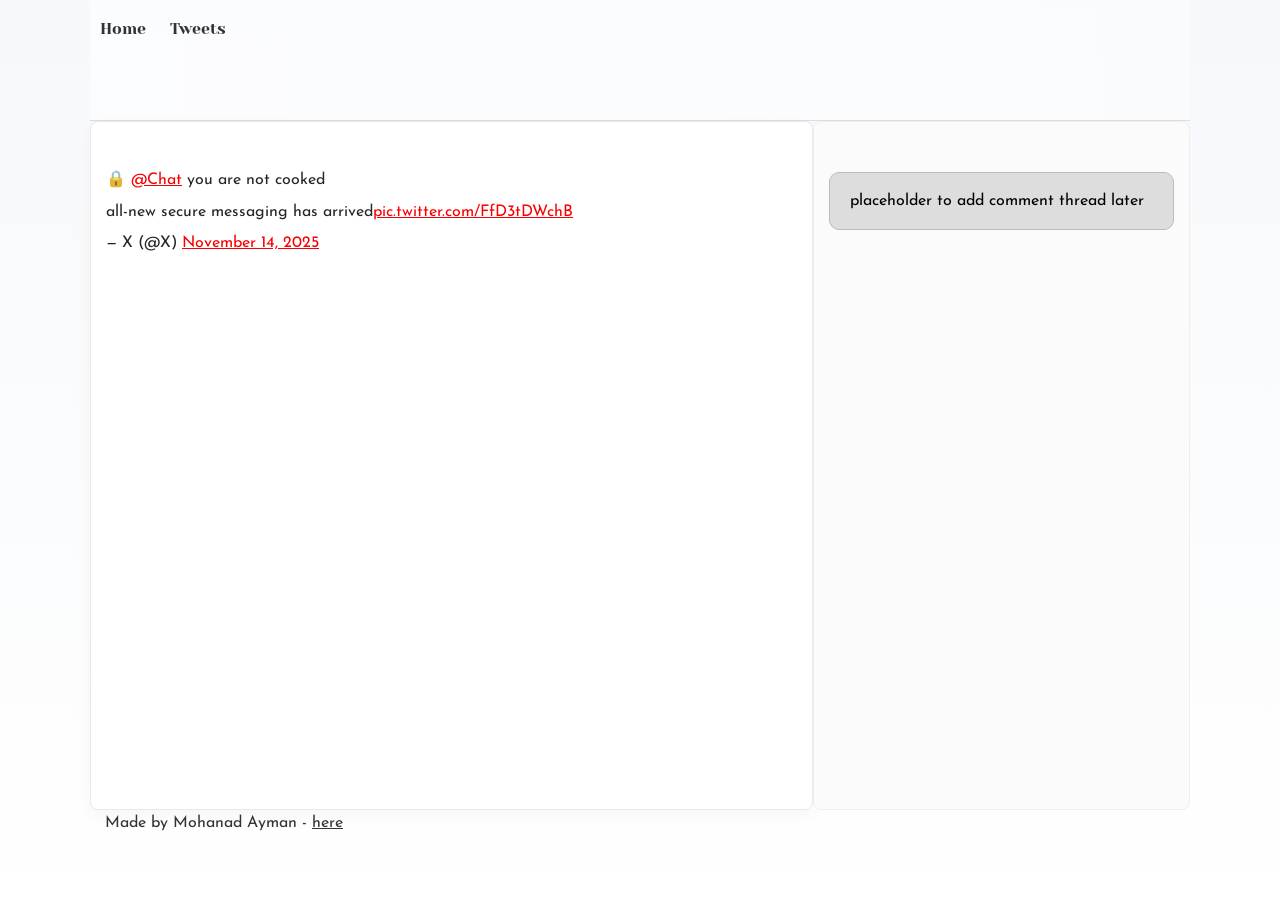
<file: css_basic/tweets.html>
<!DOCTYPE html>
<html lang="en">

<head>
	<meta charset="utf-8">
	<link href="base.css" rel="stylesheet">
	<link href="styles.css" rel="stylesheet">
	<meta name="viewport" content="width=device-width, initial-scale=1.0">
	<title>Base Index</title>
</head>

<body>
	<header>
		<ul>
			<li><a href="index.html">Home</a></li>
			<li><a href="tweets.html">Tweets</a></li>
		</ul>
	</header>

	<main>
		<article>
			<blockquote class="twitter-tweet">
				<p lang="en" dir="ltr">🔒 <a href="https://twitter.com/chat?ref_src=twsrc%5Etfw">@Chat</a> you are not
					cooked<br><br>all-new secure messaging has arrived<a
						href="https://t.co/FfD3tDWchB">pic.twitter.com/FfD3tDWchB</a></p>&mdash; X (@X) <a
					href="https://twitter.com/X/status/1989466510918914495?ref_src=twsrc%5Etfw">November 14, 2025</a>
			</blockquote>
			<script async src="https://platform.twitter.com/widgets.js" charset="utf-8"></script>
		</article>

		<aside>
			<p>placeholder to add comment thread later</p>
		</aside>
	</main>

	<footer>
		<p>Made by Mohanad Ayman - <a href="https://github.com/mohanadayman" target="_blank">here</a></p>
	</footer>
</body>

</html>
</file>
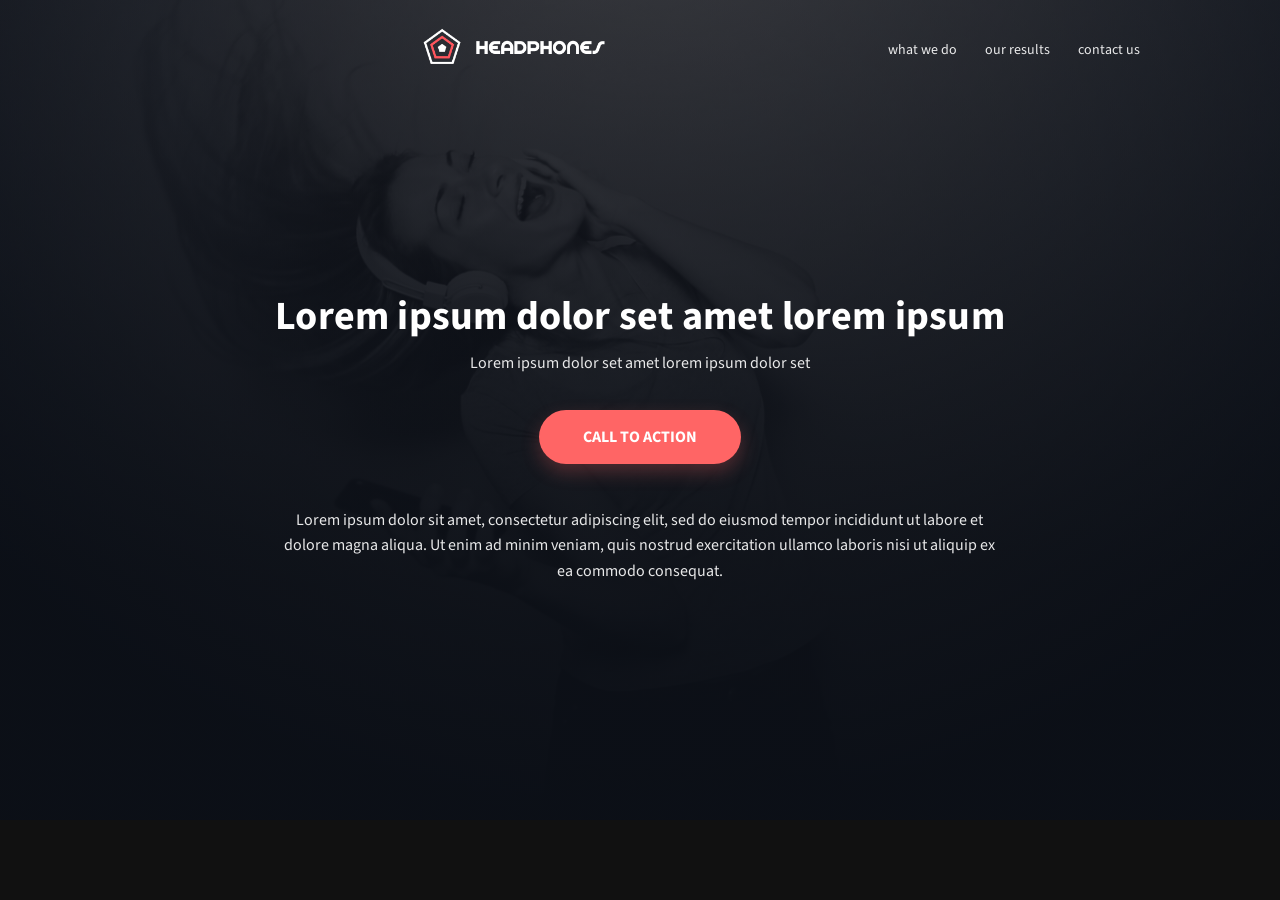
<file: headphones/0-index.html>
<!doctype html>
<html lang="en">
  <head>
    <meta charset="utf-8">
    <meta name="viewport" content="width=device-width, initial-scale=1">
    <title>Headphones - Landing</title>
    <link href="https://fonts.googleapis.com/css2?family=Source+Sans+3:wght@300;400;600;700&display=swap" rel="stylesheet">
    <link rel="stylesheet" href="0-styles.css">
  </head>
  <body>
    <div class="page">
      <header class="site-header">
        <div class="container header-inner">
          <button class="nav-toggle" aria-label="Open menu">
            <span></span>
            <span></span>
            <span></span>
          </button>

          <div class="logo-wrap">
            <img src="images/logo_headphones.png" alt="Headphones logo" class="logo">
          </div>

          <nav class="site-nav">
            <ul>
              <li><a href="#">what we do</a></li>
              <li><a href="#">our results</a></li>
              <li><a href="#">contact us</a></li>
            </ul>
          </nav>
        </div>
      </header>

      <main>
        <section class="hero">
          <div class="overlay"></div>
          <div class="container hero-content">
            <h1 class="hero-title">Lorem ipsum dolor set amet lorem ipsum</h1>
            <p class="hero-sub">Lorem ipsum dolor set amet lorem ipsum dolor set</p>

            <a href="#" class="cta">CALL TO ACTION</a>

            <p class="hero-body">Lorem ipsum dolor sit amet, consectetur adipiscing elit, sed do eiusmod tempor incididunt ut labore et dolore magna aliqua. Ut enim ad minim veniam, quis nostrud exercitation ullamco laboris nisi ut aliquip ex ea commodo consequat.</p>
          </div>
        </section>
      </main>
    </div>
  </body>
</html>
</file>
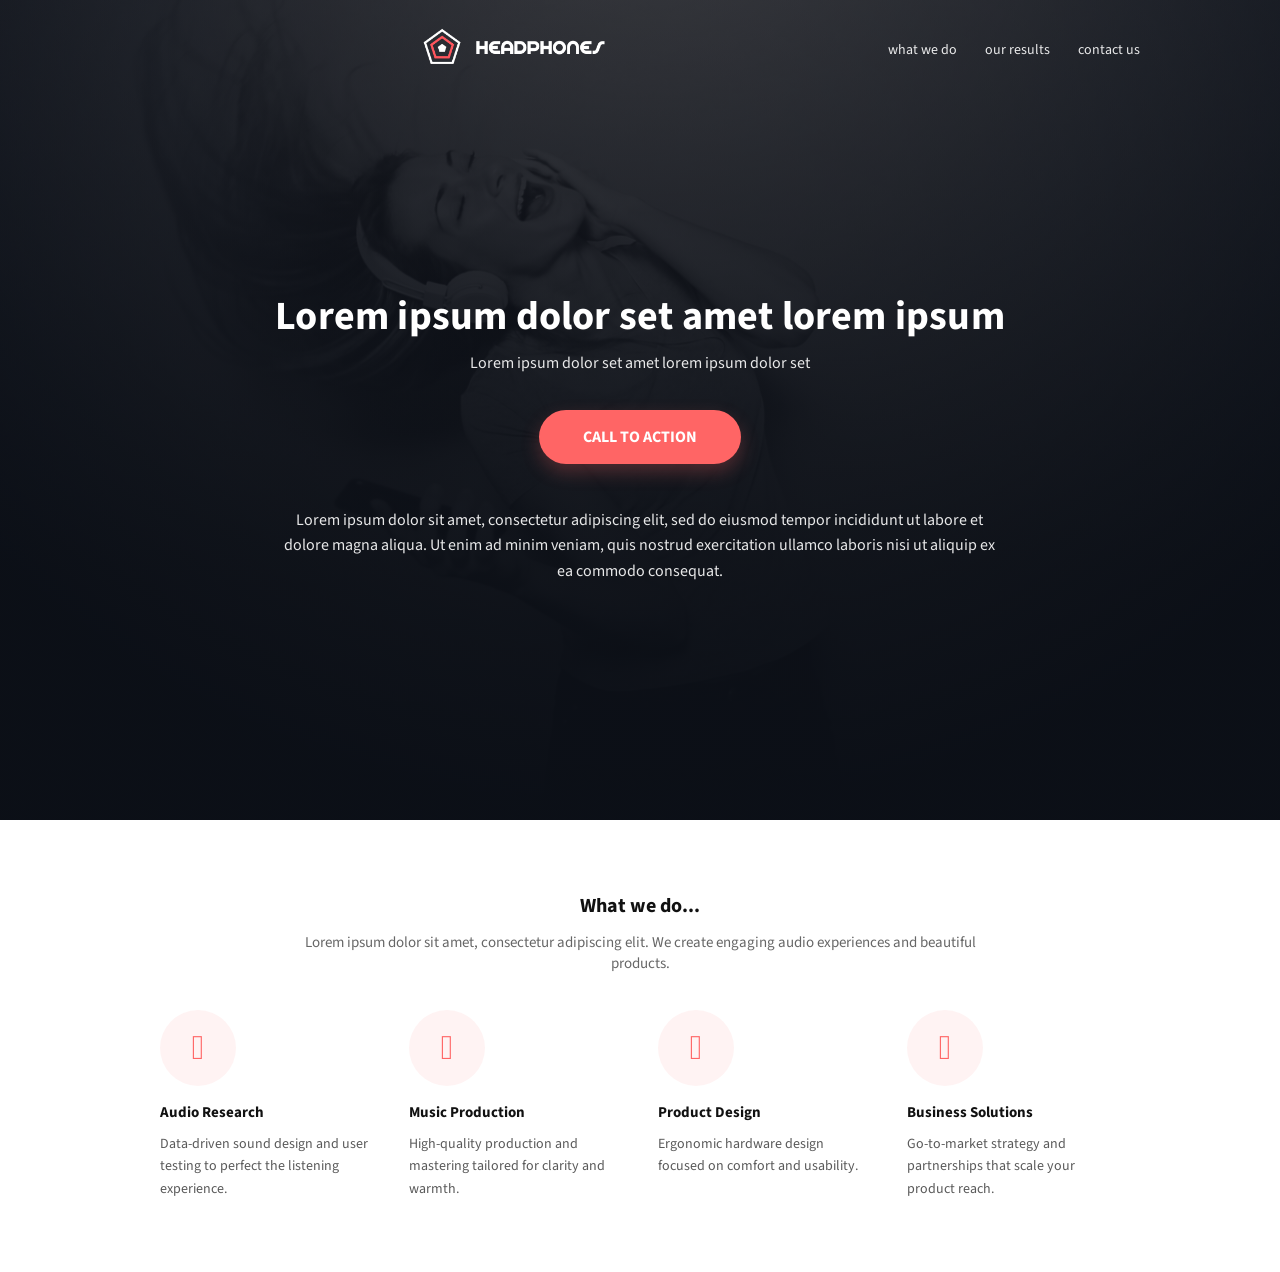
<file: headphones/1-index.html>
<!doctype html>
<html lang="en">
  <head>
    <meta charset="utf-8">
    <meta name="viewport" content="width=device-width, initial-scale=1">
    <title>Headphones - Landing</title>
    <link href="https://fonts.googleapis.com/css2?family=Source+Sans+3:wght@300;400;600;700&display=swap" rel="stylesheet">
    <link rel="stylesheet" href="1-styles.css">
  </head>
  <body>
    <div class="page">
      <header class="site-header">
        <div class="container header-inner">
          <button class="nav-toggle" aria-label="Open menu">
            <span></span>
            <span></span>
            <span></span>
          </button>

          <div class="logo-wrap">
            <img src="images/logo_headphones.png" alt="Headphones logo" class="logo">
          </div>

          <nav class="site-nav">
            <ul>
              <li><a href="#">what we do</a></li>
              <li><a href="#">our results</a></li>
              <li><a href="#">contact us</a></li>
            </ul>
          </nav>
        </div>
      </header>

      <main>
        <section class="hero">
          <div class="overlay"></div>
          <div class="container hero-content">
            <h1 class="hero-title">Lorem ipsum dolor set amet lorem ipsum</h1>
            <p class="hero-sub">Lorem ipsum dolor set amet lorem ipsum dolor set</p>

            <a href="#" class="cta">CALL TO ACTION</a>

            <p class="hero-body">Lorem ipsum dolor sit amet, consectetur adipiscing elit, sed do eiusmod tempor incididunt ut labore et dolore magna aliqua. Ut enim ad minim veniam, quis nostrud exercitation ullamco laboris nisi ut aliquip ex ea commodo consequat.</p>
          </div>
        </section>

        <section class="what-we-do">
          <div class="container">
            <div class="section-head">
              <h2>What we do...</h2>
              <p class="lead">Lorem ipsum dolor sit amet, consectetur adipiscing elit. We create engaging audio experiences and beautiful products.</p>
            </div>

            <div class="services">
              <div class="service">
                <span class="icon" aria-hidden="true">&#xe909;</span>
                <h4>Audio Research</h4>
                <p>Data-driven sound design and user testing to perfect the listening experience.</p>
              </div>

              <div class="service">
                <span class="icon" aria-hidden="true">&#xe90d;</span>
                <h4>Music Production</h4>
                <p>High-quality production and mastering tailored for clarity and warmth.</p>
              </div>

              <div class="service">
                <span class="icon" aria-hidden="true">&#xe90b;</span>
                <h4>Product Design</h4>
                <p>Ergonomic hardware design focused on comfort and usability.</p>
              </div>

              <div class="service">
                <span class="icon" aria-hidden="true">&#xe906;</span>
                <h4>Business Solutions</h4>
                <p>Go-to-market strategy and partnerships that scale your product reach.</p>
              </div>
            </div>
          </div>
        </section>
      </main>
    </div>
  </body>
</html>
</file>
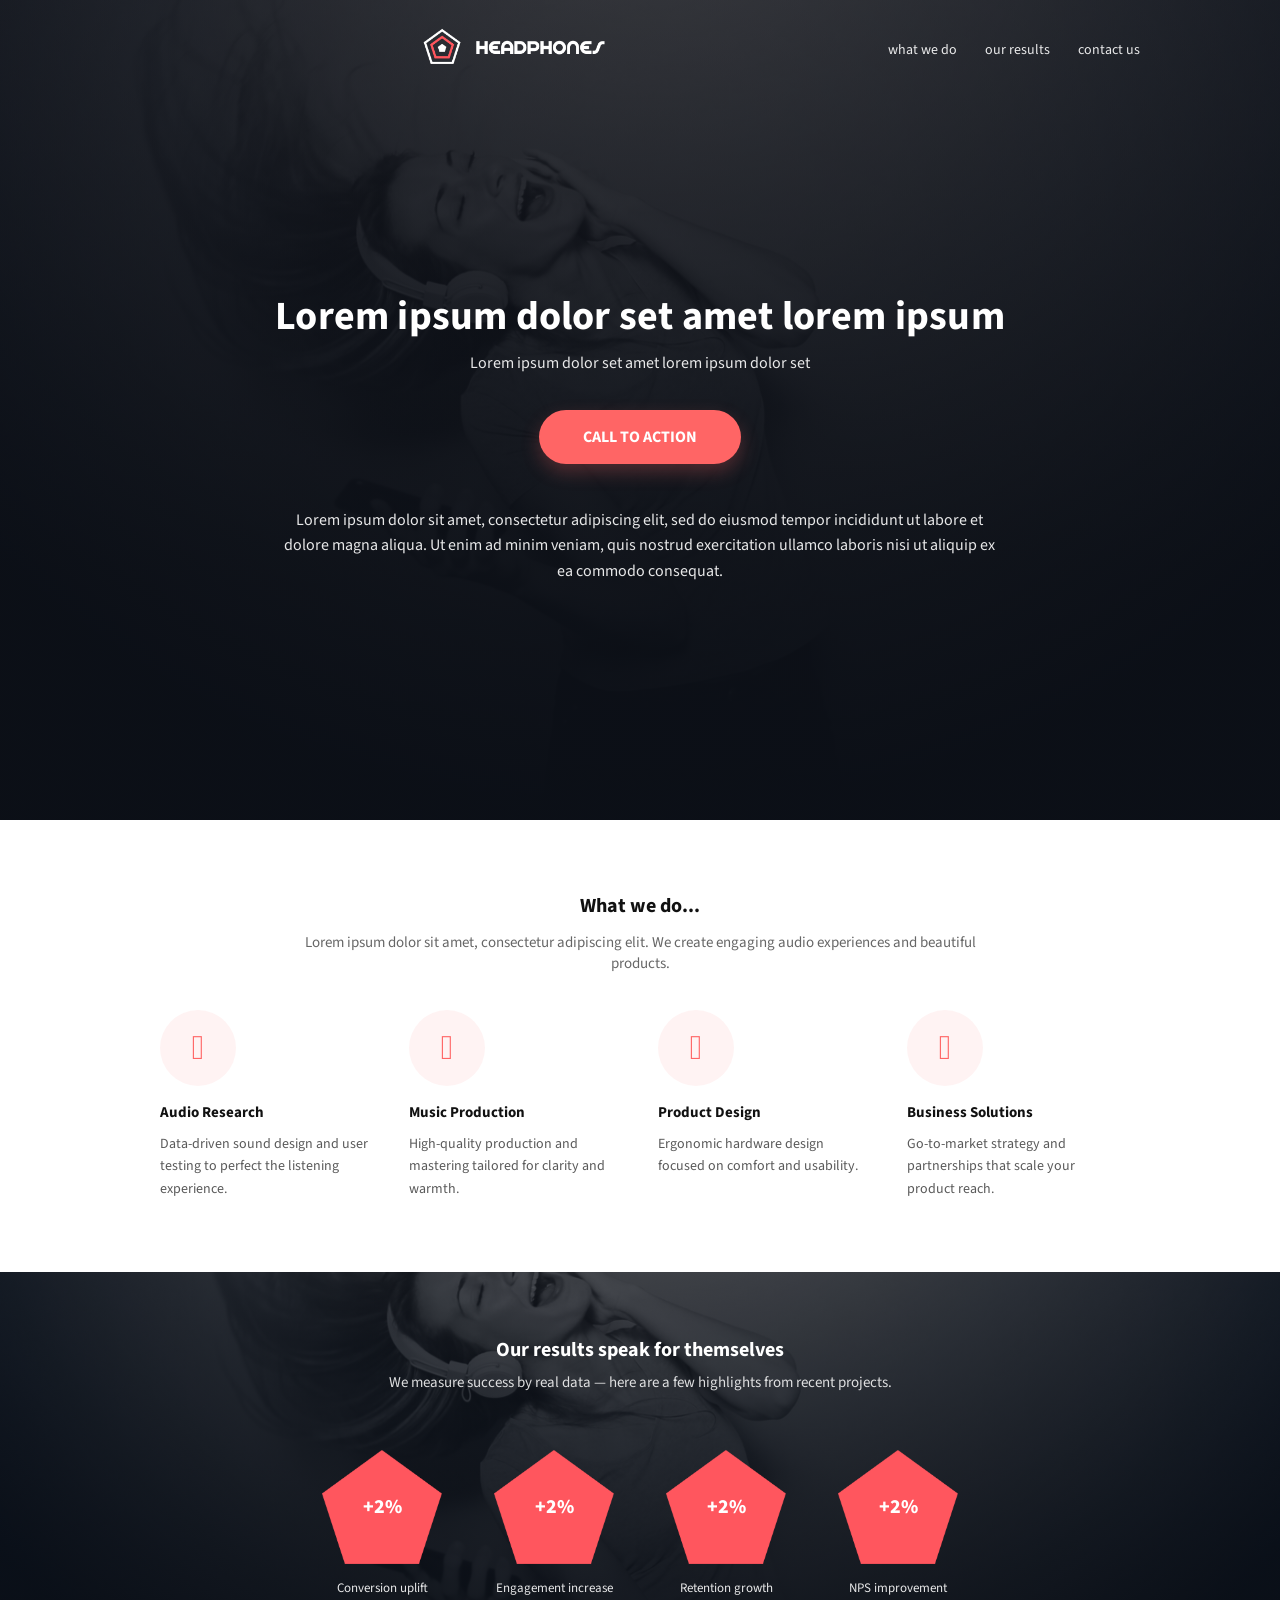
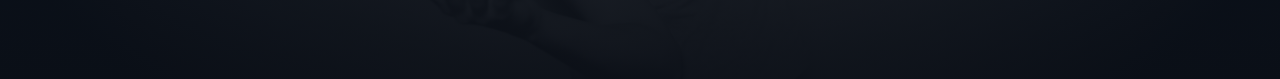
<file: headphones/2-index.html>
<!doctype html>
<html lang="en">
  <head>
    <meta charset="utf-8">
    <meta name="viewport" content="width=device-width, initial-scale=1">
    <title>Headphones - Landing</title>
    <link href="https://fonts.googleapis.com/css2?family=Source+Sans+3:wght@300;400;600;700&display=swap" rel="stylesheet">
    <link rel="stylesheet" href="2-styles.css">
  </head>
  <body>
    <div class="page">
      <header class="site-header">
        <div class="container header-inner">
          <button class="nav-toggle" aria-label="Open menu">
            <span></span>
            <span></span>
            <span></span>
          </button>

          <div class="logo-wrap">
            <img src="images/logo_headphones.png" alt="Headphones logo" class="logo">
          </div>

          <nav class="site-nav">
            <ul>
              <li><a href="#">what we do</a></li>
              <li><a href="#">our results</a></li>
              <li><a href="#">contact us</a></li>
            </ul>
          </nav>
        </div>
      </header>

      <main>
        <section class="hero">
          <div class="overlay"></div>
          <div class="container hero-content">
            <h1 class="hero-title">Lorem ipsum dolor set amet lorem ipsum</h1>
            <p class="hero-sub">Lorem ipsum dolor set amet lorem ipsum dolor set</p>

            <a href="#" class="cta">CALL TO ACTION</a>

            <p class="hero-body">Lorem ipsum dolor sit amet, consectetur adipiscing elit, sed do eiusmod tempor incididunt ut labore et dolore magna aliqua. Ut enim ad minim veniam, quis nostrud exercitation ullamco laboris nisi ut aliquip ex ea commodo consequat.</p>
          </div>
        </section>

        <section class="what-we-do">
          <div class="container">
            <div class="section-head">
              <h2>What we do...</h2>
              <p class="lead">Lorem ipsum dolor sit amet, consectetur adipiscing elit. We create engaging audio experiences and beautiful products.</p>
            </div>

            <div class="services">
              <div class="service">
                <span class="icon" aria-hidden="true">&#xe909;</span>
                <h4>Audio Research</h4>
                <p>Data-driven sound design and user testing to perfect the listening experience.</p>
              </div>

              <div class="service">
                <span class="icon" aria-hidden="true">&#xe90d;</span>
                <h4>Music Production</h4>
                <p>High-quality production and mastering tailored for clarity and warmth.</p>
              </div>

              <div class="service">
                <span class="icon" aria-hidden="true">&#xe90b;</span>
                <h4>Product Design</h4>
                <p>Ergonomic hardware design focused on comfort and usability.</p>
              </div>

              <div class="service">
                <span class="icon" aria-hidden="true">&#xe906;</span>
                <h4>Business Solutions</h4>
                <p>Go-to-market strategy and partnerships that scale your product reach.</p>
              </div>
            </div>
          </div>
        </section>

        <section class="results-section">
          <div class="results-inner">
            <div class="results-head">
              <h3>Our results speak for themselves</h3>
              <p>We measure success by real data — here are a few highlights from recent projects.</p>
            </div>

            <div class="results-grid" role="list">
              <div class="result-card" role="listitem">
                <div class="result-shape" aria-hidden="true">+2%</div>
                <div class="result-label">Conversion uplift</div>
              </div>

              <div class="result-card" role="listitem">
                <div class="result-shape" aria-hidden="true">+2%</div>
                <div class="result-label">Engagement increase</div>
              </div>

              <div class="result-card" role="listitem">
                <div class="result-shape" aria-hidden="true">+2%</div>
                <div class="result-label">Retention growth</div>
              </div>

              <div class="result-card" role="listitem">
                <div class="result-shape" aria-hidden="true">+2%</div>
                <div class="result-label">NPS improvement</div>
              </div>
            </div>
          </div>
        </section>
      </main>
    </div>
  </body>
</html>
</file>
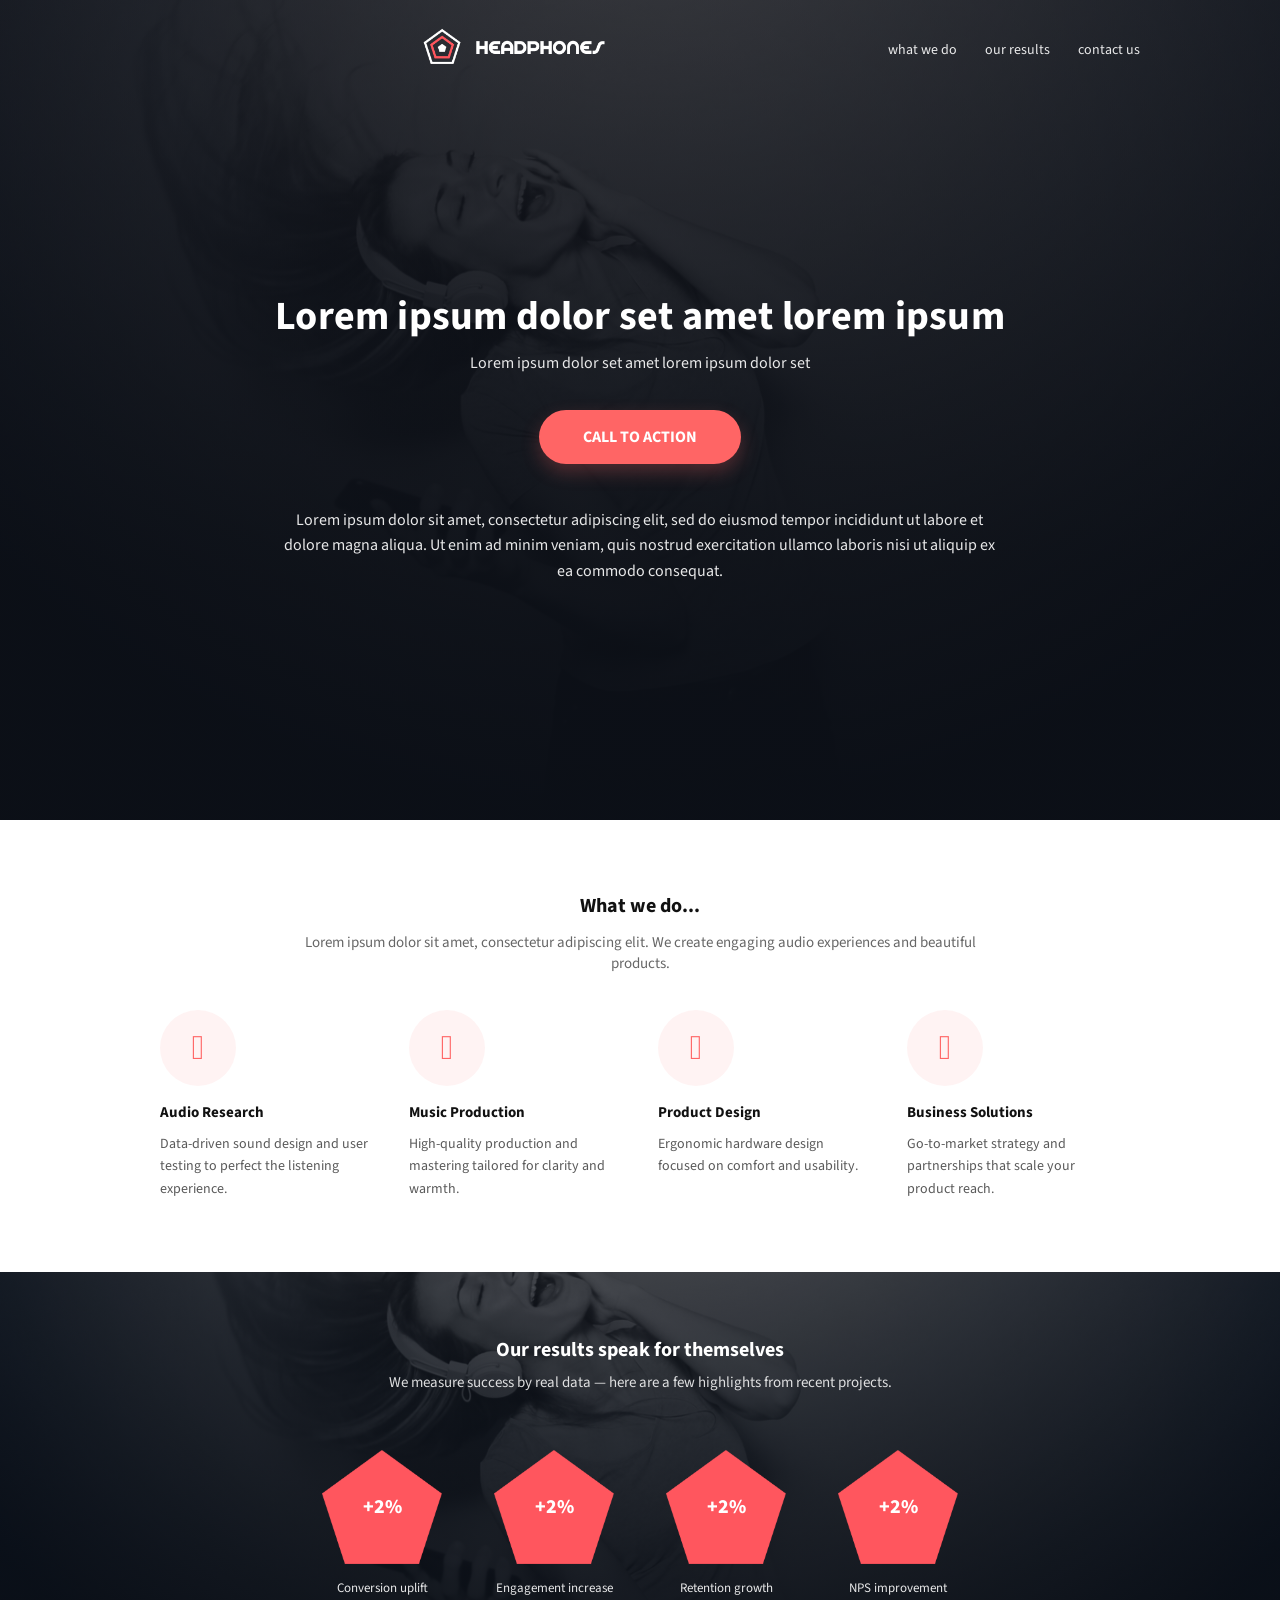
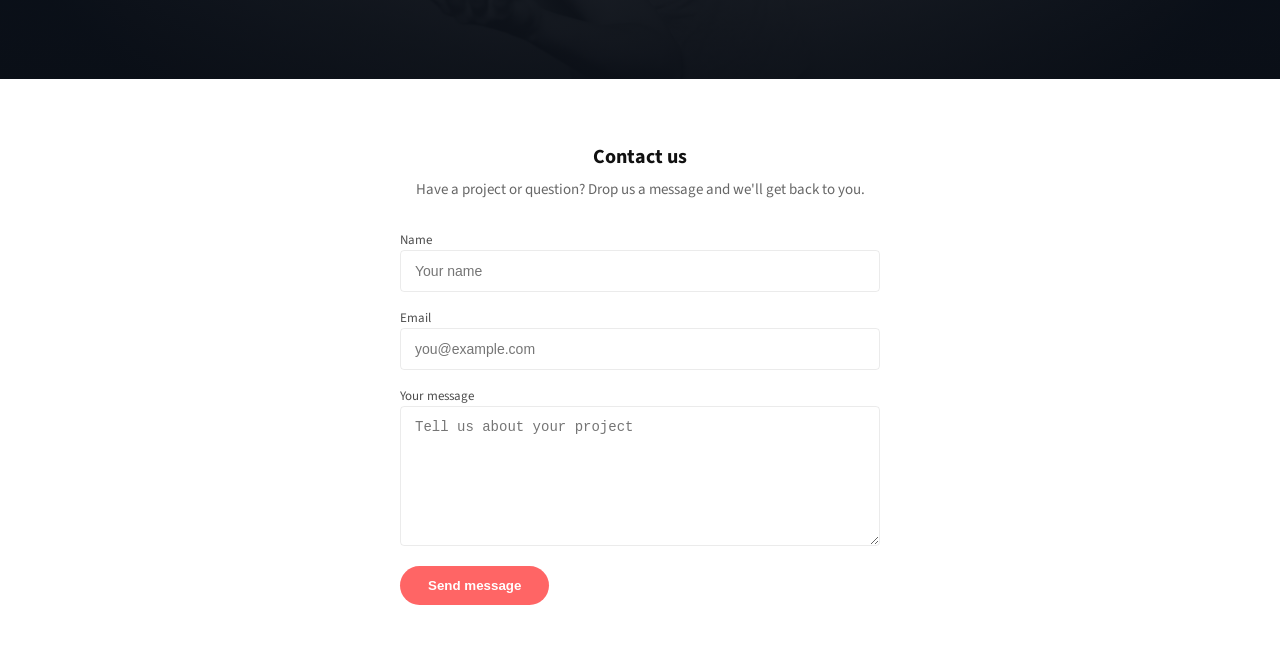
<file: headphones/3-index.html>
<!doctype html>
<html lang="en">
  <head>
    <meta charset="utf-8">
    <meta name="viewport" content="width=device-width, initial-scale=1">
    <title>Headphones - Landing</title>
    <link href="https://fonts.googleapis.com/css2?family=Source+Sans+3:wght@300;400;600;700&display=swap" rel="stylesheet">
    <link rel="stylesheet" href="3-styles.css">
  </head>
  <body>
    <div class="page">
      <header class="site-header">
        <div class="container header-inner">
          <button class="nav-toggle" aria-label="Open menu">
            <span></span>
            <span></span>
            <span></span>
          </button>

          <div class="logo-wrap">
            <img src="images/logo_headphones.png" alt="Headphones logo" class="logo">
          </div>

          <nav class="site-nav">
            <ul>
              <li><a href="#">what we do</a></li>
              <li><a href="#">our results</a></li>
              <li><a href="#">contact us</a></li>
            </ul>
          </nav>
        </div>
      </header>

      <main>
        <section class="hero">
          <div class="overlay"></div>
          <div class="container hero-content">
            <h1 class="hero-title">Lorem ipsum dolor set amet lorem ipsum</h1>
            <p class="hero-sub">Lorem ipsum dolor set amet lorem ipsum dolor set</p>

            <a href="#" class="cta">CALL TO ACTION</a>

            <p class="hero-body">Lorem ipsum dolor sit amet, consectetur adipiscing elit, sed do eiusmod tempor incididunt ut labore et dolore magna aliqua. Ut enim ad minim veniam, quis nostrud exercitation ullamco laboris nisi ut aliquip ex ea commodo consequat.</p>
          </div>
        </section>

        <section class="what-we-do">
          <div class="container">
            <div class="section-head">
              <h2>What we do...</h2>
              <p class="lead">Lorem ipsum dolor sit amet, consectetur adipiscing elit. We create engaging audio experiences and beautiful products.</p>
            </div>

            <div class="services">
              <div class="service">
                <span class="icon" aria-hidden="true">&#xe909;</span>
                <h4>Audio Research</h4>
                <p>Data-driven sound design and user testing to perfect the listening experience.</p>
              </div>

              <div class="service">
                <span class="icon" aria-hidden="true">&#xe90d;</span>
                <h4>Music Production</h4>
                <p>High-quality production and mastering tailored for clarity and warmth.</p>
              </div>

              <div class="service">
                <span class="icon" aria-hidden="true">&#xe90b;</span>
                <h4>Product Design</h4>
                <p>Ergonomic hardware design focused on comfort and usability.</p>
              </div>

              <div class="service">
                <span class="icon" aria-hidden="true">&#xe906;</span>
                <h4>Business Solutions</h4>
                <p>Go-to-market strategy and partnerships that scale your product reach.</p>
              </div>
            </div>
          </div>
        </section>

        <section class="results-section">
          <div class="results-inner">
            <div class="results-head">
              <h3>Our results speak for themselves</h3>
              <p>We measure success by real data — here are a few highlights from recent projects.</p>
            </div>

            <div class="results-grid" role="list">
              <div class="result-card" role="listitem">
                <div class="result-shape" aria-hidden="true">+2%</div>
                <div class="result-label">Conversion uplift</div>
              </div>

              <div class="result-card" role="listitem">
                <div class="result-shape" aria-hidden="true">+2%</div>
                <div class="result-label">Engagement increase</div>
              </div>

              <div class="result-card" role="listitem">
                <div class="result-shape" aria-hidden="true">+2%</div>
                <div class="result-label">Retention growth</div>
              </div>

              <div class="result-card" role="listitem">
                <div class="result-shape" aria-hidden="true">+2%</div>
                <div class="result-label">NPS improvement</div>
              </div>
            </div>
          </div>
        </section>

        <section class="contact-section">
          <div class="contact-inner">
            <div class="contact-head">
              <h3>Contact us</h3>
              <p>Have a project or question? Drop us a message and we'll get back to you.</p>
            </div>

            <form class="contact-form" action="#" method="post" novalidate>
              <div>
                <label for="name">Name</label>
                <input id="name" name="name" type="text" placeholder="Your name">
              </div>

              <div>
                <label for="email">Email</label>
                <input id="email" name="email" type="email" placeholder="you@example.com">
              </div>

              <div>
                <label for="message">Your message</label>
                <textarea id="message" name="message" placeholder="Tell us about your project"></textarea>
              </div>

              <div>
                <button class="contact-cta" type="submit">Send message</button>
              </div>
            </form>
          </div>
        </section>
      </main>
    </div>
  </body>
</html>
</file>
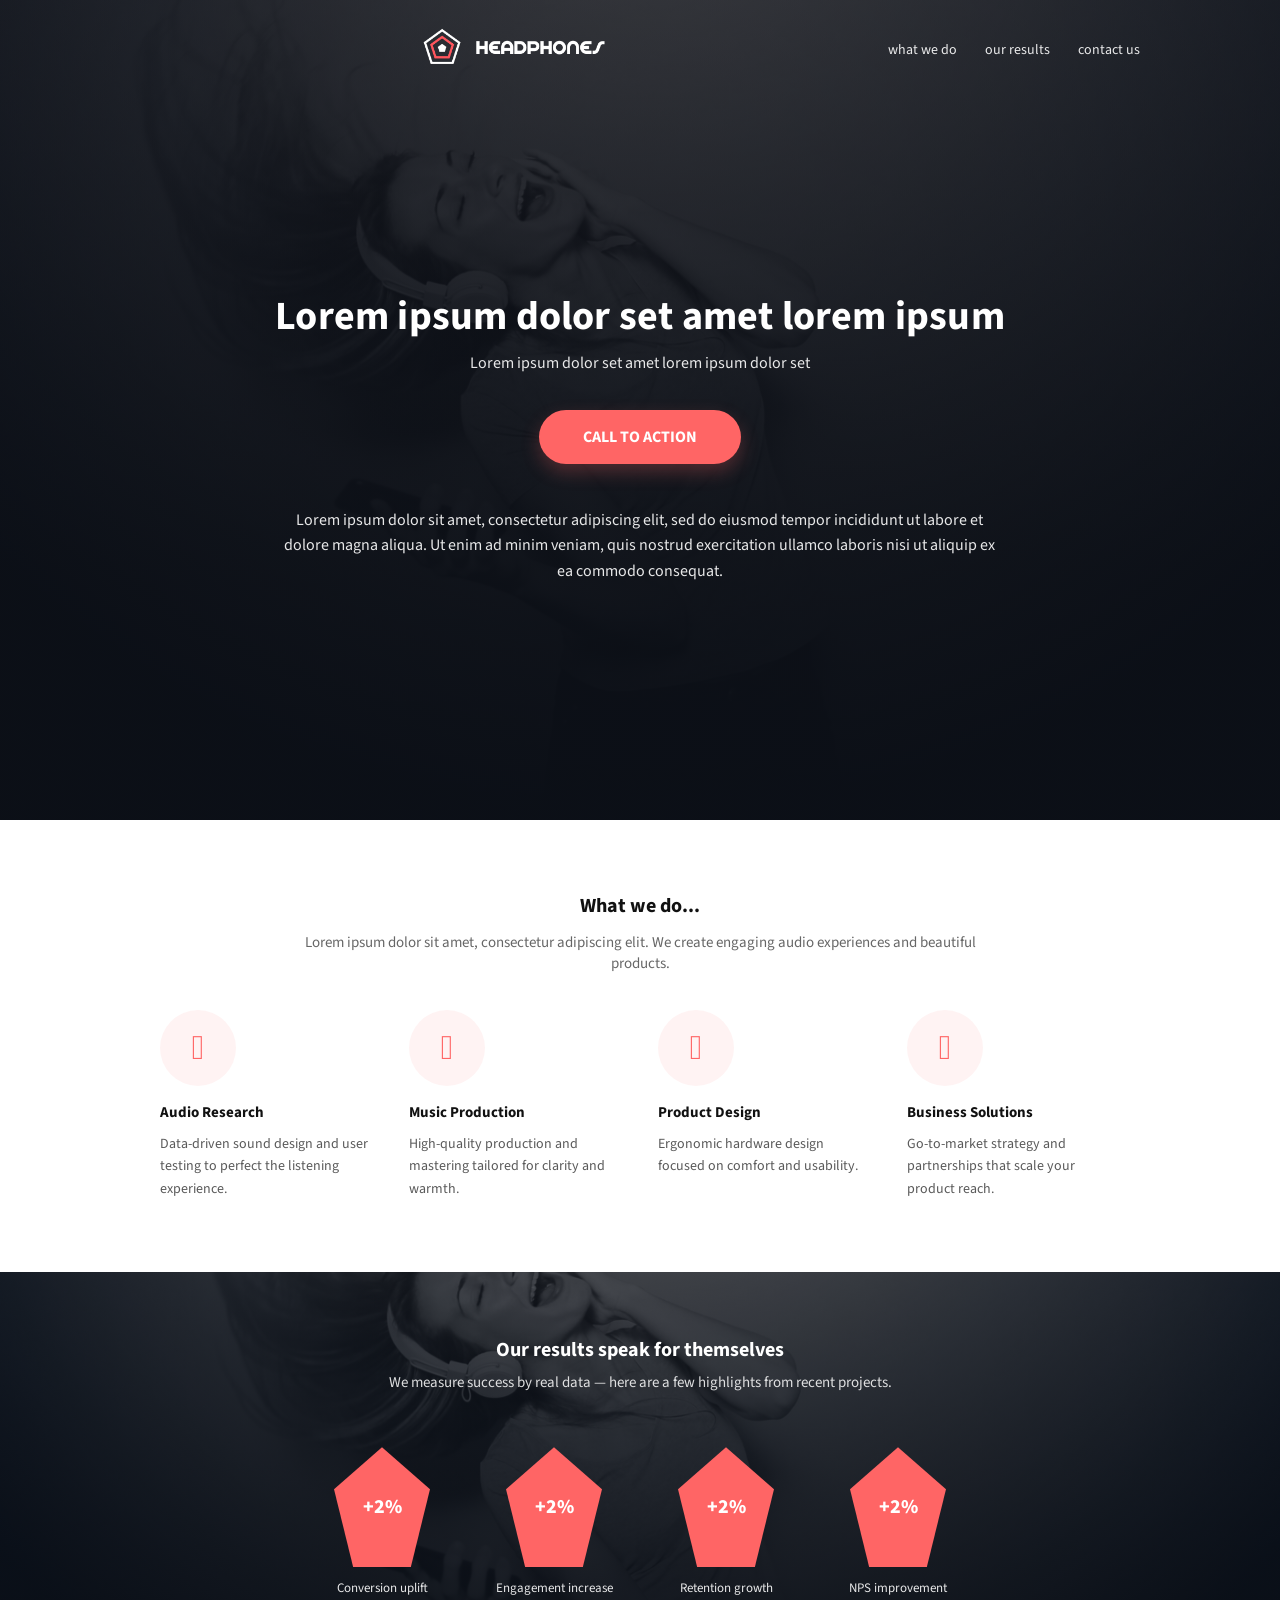
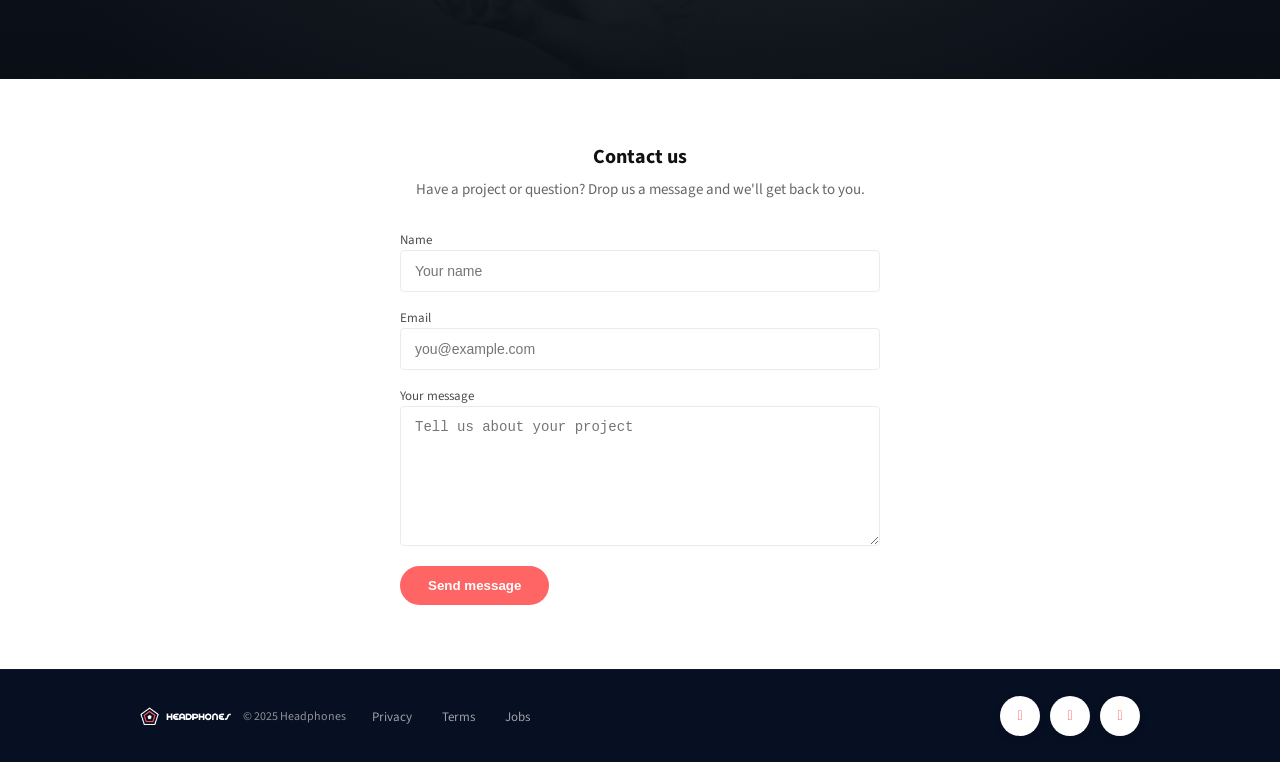
<file: headphones/6-index.html>
<!doctype html>
<html lang="en">
  <head>
    <meta charset="utf-8">
    <meta name="viewport" content="width=device-width, initial-scale=1">
    <title>Headphones - Landing</title>
    <link href="https://fonts.googleapis.com/css2?family=Source+Sans+3:wght@300;400;600;700&display=swap" rel="stylesheet">
    <link rel="stylesheet" href="6-styles.css">
  </head>
  <body>
    <div class="page">
      <header class="site-header">
        <div class="container header-inner">
          <button class="nav-toggle" aria-label="Open menu">
            <span></span>
            <span></span>
            <span></span>
          </button>

          <div class="logo-wrap">
            <img src="images/logo_headphones.png" alt="Headphones logo" class="logo">
          </div>

          <nav class="site-nav">
            <ul>
              <li><a href="#">what we do</a></li>
              <li><a href="#">our results</a></li>
              <li><a href="#">contact us</a></li>
            </ul>
          </nav>
        </div>
      </header>

      <main>
        <section class="hero">
          <div class="overlay"></div>
          <div class="container hero-content">
            <h1 class="hero-title">Lorem ipsum dolor set amet lorem ipsum</h1>
            <p class="hero-sub">Lorem ipsum dolor set amet lorem ipsum dolor set</p>

            <a href="#" class="cta">CALL TO ACTION</a>

            <p class="hero-body">Lorem ipsum dolor sit amet, consectetur adipiscing elit, sed do eiusmod tempor incididunt ut labore et dolore magna aliqua. Ut enim ad minim veniam, quis nostrud exercitation ullamco laboris nisi ut aliquip ex ea commodo consequat.</p>
          </div>
        </section>

        <section class="what-we-do">
          <div class="container">
            <div class="section-head">
              <h2>What we do...</h2>
              <p class="lead">Lorem ipsum dolor sit amet, consectetur adipiscing elit. We create engaging audio experiences and beautiful products.</p>
            </div>

            <div class="services">
              <div class="service">
                <span class="icon" aria-hidden="true">&#xe909;</span>
                <h4>Audio Research</h4>
                <p>Data-driven sound design and user testing to perfect the listening experience.</p>
              </div>

              <div class="service">
                <span class="icon" aria-hidden="true">&#xe90d;</span>
                <h4>Music Production</h4>
                <p>High-quality production and mastering tailored for clarity and warmth.</p>
              </div>

              <div class="service">
                <span class="icon" aria-hidden="true">&#xe90b;</span>
                <h4>Product Design</h4>
                <p>Ergonomic hardware design focused on comfort and usability.</p>
              </div>

              <div class="service">
                <span class="icon" aria-hidden="true">&#xe906;</span>
                <h4>Business Solutions</h4>
                <p>Go-to-market strategy and partnerships that scale your product reach.</p>
              </div>
            </div>
          </div>
        </section>

        <section class="results-section">
          <div class="results-inner">
            <div class="results-head">
              <h3>Our results speak for themselves</h3>
              <p>We measure success by real data — here are a few highlights from recent projects.</p>
            </div>

            <div class="results-grid" role="list">
              <div class="result-card" role="listitem">
                <div class="result-shape" aria-hidden="true">+2%</div>
                <div class="result-label">Conversion uplift</div>
              </div>

              <div class="result-card" role="listitem">
                <div class="result-shape" aria-hidden="true">+2%</div>
                <div class="result-label">Engagement increase</div>
              </div>

              <div class="result-card" role="listitem">
                <div class="result-shape" aria-hidden="true">+2%</div>
                <div class="result-label">Retention growth</div>
              </div>

              <div class="result-card" role="listitem">
                <div class="result-shape" aria-hidden="true">+2%</div>
                <div class="result-label">NPS improvement</div>
              </div>
            </div>
          </div>
        </section>

        <section class="contact-section">
          <div class="contact-inner">
            <div class="contact-head">
              <h3>Contact us</h3>
              <p>Have a project or question? Drop us a message and we'll get back to you.</p>
            </div>

            <form class="contact-form" action="#" method="post" novalidate>
              <div>
                <label for="name">Name</label>
                <input id="name" name="name" type="text" placeholder="Your name">
              </div>

              <div>
                <label for="email">Email</label>
                <input id="email" name="email" type="email" placeholder="you@example.com">
              </div>

              <div>
                <label for="message">Your message</label>
                <textarea id="message" name="message" placeholder="Tell us about your project"></textarea>
              </div>

              <div>
                <button class="contact-cta" type="submit">Send message</button>
              </div>
            </form>
          </div>
        </section>
      </main>
      <footer class="site-footer">
        <div class="container footer-inner">
          <div class="footer-left">
            <img src="images/logo_headphones.png" alt="Headphones logo" class="logo footer-logo">
            <div class="footer-copy">&copy; 2025 Headphones</div>
          </div>

          <div class="footer-center">
            <nav class="footer-nav" aria-label="Footer links">
              <ul>
                <li><a href="#">Privacy</a></li>
                <li><a href="#">Terms</a></li>
                <li><a href="#">Jobs</a></li>
              </ul>
            </nav>
          </div>

          <div class="footer-right">
            <a class="social" href="#" aria-label="Facebook" target="_blank" rel="noopener noreferrer">
              <span class="social-icon">&#xe908;</span>
              <span class="visually-hidden">Facebook</span>
            </a>
            <a class="social" href="#" aria-label="Twitter" target="_blank" rel="noopener noreferrer">
              <span class="social-icon">&#xe90f;</span>
              <span class="visually-hidden">Twitter</span>
            </a>
            <a class="social" href="#" aria-label="Instagram" target="_blank" rel="noopener noreferrer">
              <span class="social-icon">&#xe90a;</span>
              <span class="visually-hidden">Instagram</span>
            </a>
          </div>
        </div>
      </footer>
    </div>
  </body>
</html>
</file>
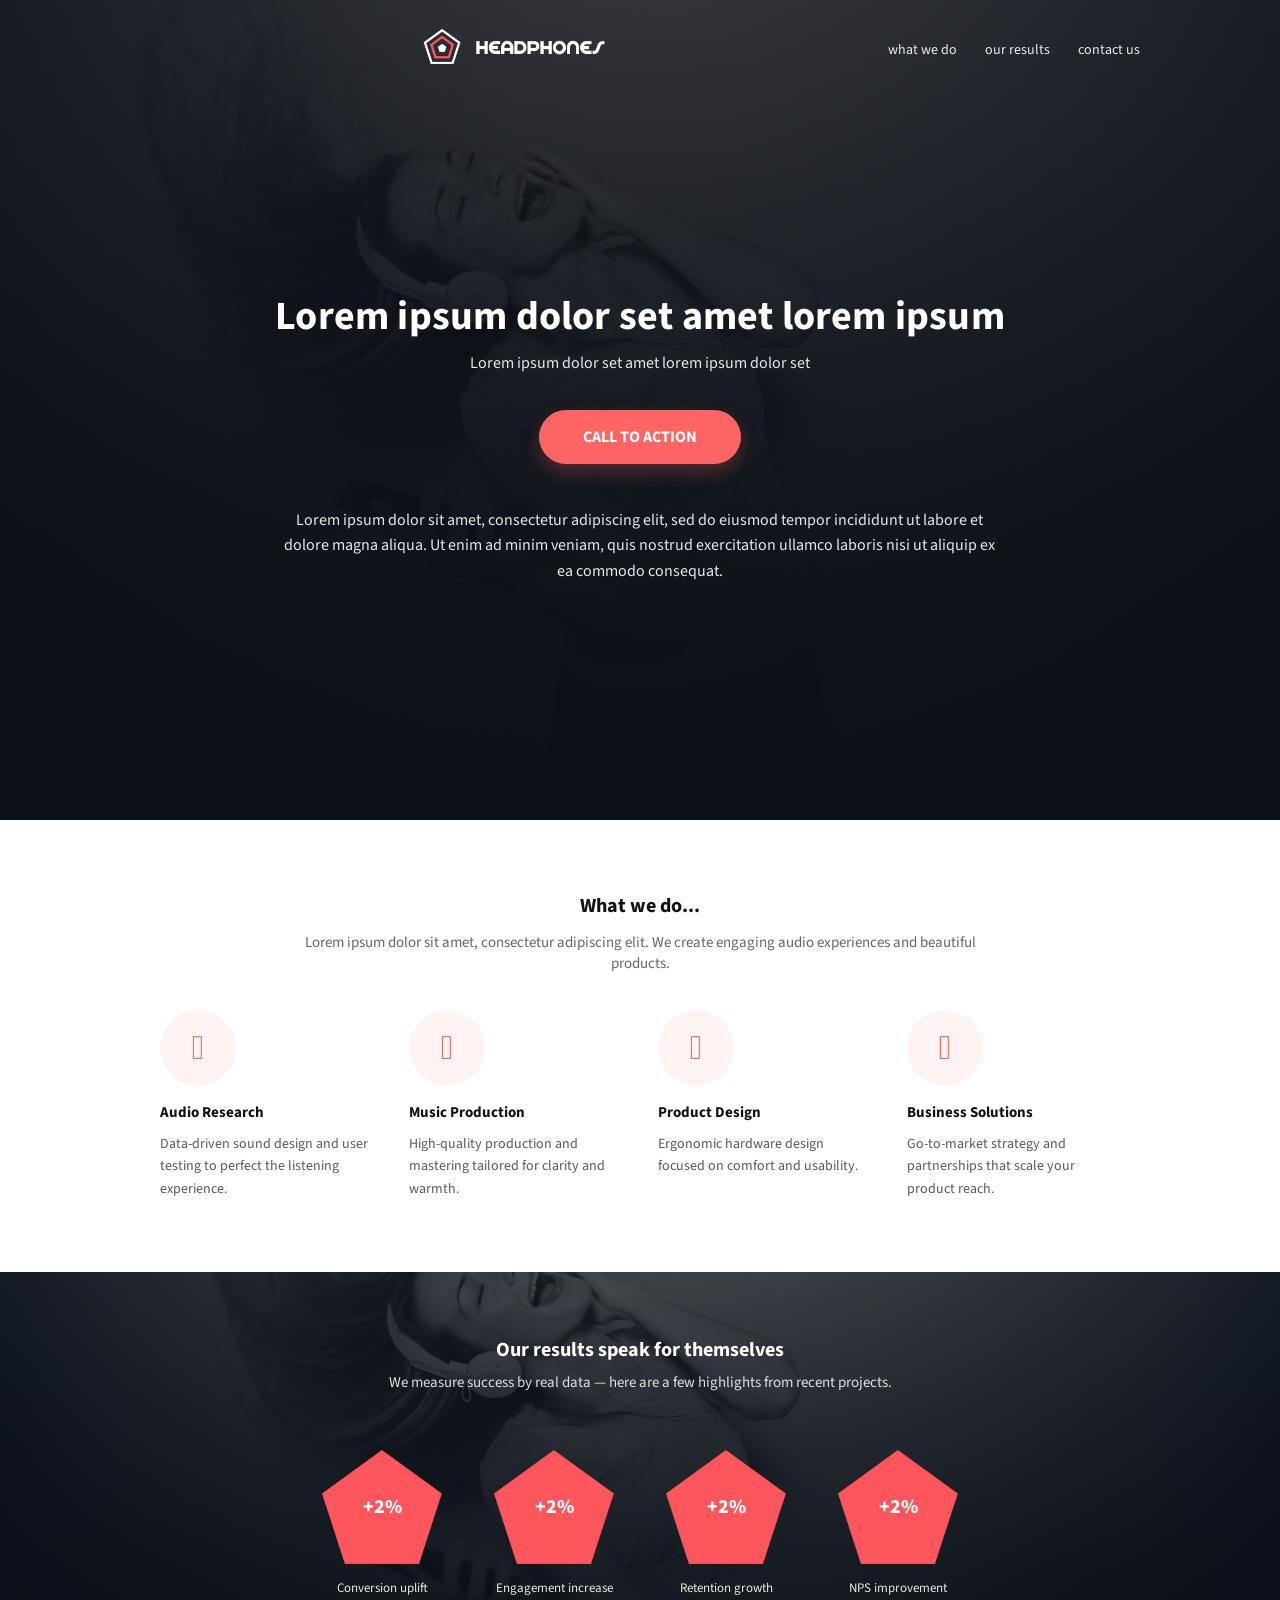
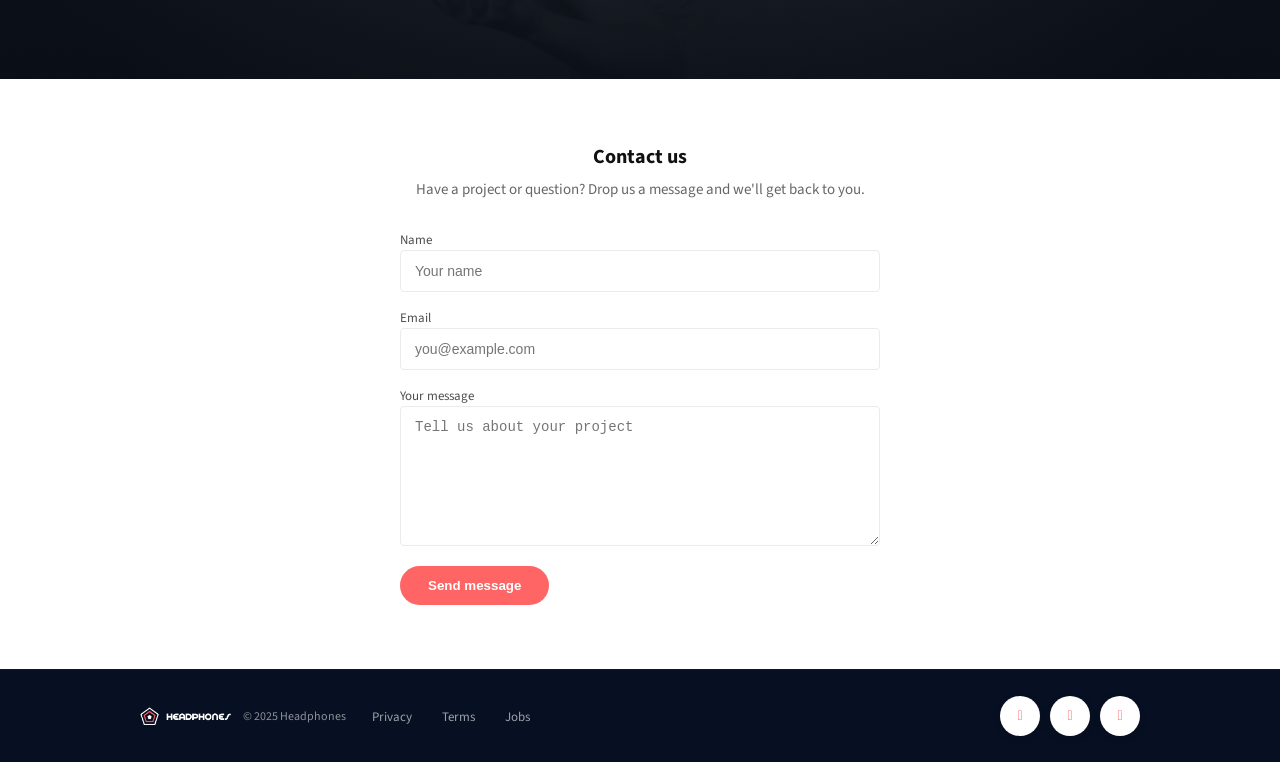
<file: headphones/7-index.html>
<!doctype html>
<html lang="en">
  <head>
    <meta charset="utf-8">
    <meta name="viewport" content="width=device-width, initial-scale=1">
    <title>Headphones - Landing</title>
    <link href="https://fonts.googleapis.com/css2?family=Source+Sans+3:wght@300;400;600;700&display=swap" rel="stylesheet">
    <link rel="stylesheet" href="7-styles.css">
  </head>
  <body>
    <div class="page">
      <header class="site-header">
        <div class="container header-inner">
          <button class="nav-toggle" aria-label="Open menu">
            <span></span>
            <span></span>
            <span></span>
          </button>

          <div class="logo-wrap">
            <img src="images/logo_headphones.png" alt="Headphones logo" class="logo">
          </div>

          <nav class="site-nav">
            <ul>
              <li><a href="#">what we do</a></li>
              <li><a href="#">our results</a></li>
              <li><a href="#">contact us</a></li>
            </ul>
          </nav>
        </div>
      </header>

      <main>
        <section class="hero">
          <div class="overlay"></div>
          <div class="container hero-content">
            <h1 class="hero-title">Lorem ipsum dolor set amet lorem ipsum</h1>
            <p class="hero-sub">Lorem ipsum dolor set amet lorem ipsum dolor set</p>

            <a href="#" class="cta">CALL TO ACTION</a>

            <p class="hero-body">Lorem ipsum dolor sit amet, consectetur adipiscing elit, sed do eiusmod tempor incididunt ut labore et dolore magna aliqua. Ut enim ad minim veniam, quis nostrud exercitation ullamco laboris nisi ut aliquip ex ea commodo consequat.</p>
          </div>
        </section>

        <section class="what-we-do">
          <div class="container">
            <div class="section-head">
              <h2>What we do...</h2>
              <p class="lead">Lorem ipsum dolor sit amet, consectetur adipiscing elit. We create engaging audio experiences and beautiful products.</p>
            </div>

            <div class="services">
              <div class="service">
                <span class="icon" aria-hidden="true">&#xe909;</span>
                <h4>Audio Research</h4>
                <p>Data-driven sound design and user testing to perfect the listening experience.</p>
              </div>

              <div class="service">
                <span class="icon" aria-hidden="true">&#xe90d;</span>
                <h4>Music Production</h4>
                <p>High-quality production and mastering tailored for clarity and warmth.</p>
              </div>

              <div class="service">
                <span class="icon" aria-hidden="true">&#xe90b;</span>
                <h4>Product Design</h4>
                <p>Ergonomic hardware design focused on comfort and usability.</p>
              </div>

              <div class="service">
                <span class="icon" aria-hidden="true">&#xe906;</span>
                <h4>Business Solutions</h4>
                <p>Go-to-market strategy and partnerships that scale your product reach.</p>
              </div>
            </div>
          </div>
        </section>

        <section class="results-section">
          <div class="results-inner">
            <div class="results-head">
              <h3>Our results speak for themselves</h3>
              <p>We measure success by real data — here are a few highlights from recent projects.</p>
            </div>

            <div class="results-grid" role="list">
              <div class="result-card" role="listitem">
                <div class="result-shape" aria-hidden="true">+2%</div>
                <div class="result-label">Conversion uplift</div>
              </div>

              <div class="result-card" role="listitem">
                <div class="result-shape" aria-hidden="true">+2%</div>
                <div class="result-label">Engagement increase</div>
              </div>

              <div class="result-card" role="listitem">
                <div class="result-shape" aria-hidden="true">+2%</div>
                <div class="result-label">Retention growth</div>
              </div>

              <div class="result-card" role="listitem">
                <div class="result-shape" aria-hidden="true">+2%</div>
                <div class="result-label">NPS improvement</div>
              </div>
            </div>
          </div>
        </section>

        <section class="contact-section">
          <div class="contact-inner">
            <div class="contact-head">
              <h3>Contact us</h3>
              <p>Have a project or question? Drop us a message and we'll get back to you.</p>
            </div>

            <form class="contact-form" action="#" method="post" novalidate>
              <div>
                <label for="name">Name</label>
                <input id="name" name="name" type="text" placeholder="Your name">
              </div>

              <div>
                <label for="email">Email</label>
                <input id="email" name="email" type="email" placeholder="you@example.com">
              </div>

              <div>
                <label for="message">Your message</label>
                <textarea id="message" name="message" placeholder="Tell us about your project"></textarea>
              </div>

              <div>
                <button class="contact-cta" type="submit">Send message</button>
              </div>
            </form>
          </div>
        </section>
      </main>
      <footer class="site-footer">
        <div class="container footer-inner">
          <div class="footer-left">
            <img src="images/logo_headphones.png" alt="Headphones logo" class="logo footer-logo">
            <div class="footer-copy">&copy; 2025 Headphones</div>
          </div>

          <div class="footer-center">
            <nav class="footer-nav" aria-label="Footer links">
              <ul>
                <li><a href="#">Privacy</a></li>
                <li><a href="#">Terms</a></li>
                <li><a href="#">Jobs</a></li>
              </ul>
            </nav>
          </div>

          <div class="footer-right">
            <a class="social" href="#" aria-label="Facebook" target="_blank" rel="noopener noreferrer">
              <span class="social-icon">&#xe908;</span>
              <span class="visually-hidden">Facebook</span>
            </a>
            <a class="social" href="#" aria-label="Twitter" target="_blank" rel="noopener noreferrer">
              <span class="social-icon">&#xe90f;</span>
              <span class="visually-hidden">Twitter</span>
            </a>
            <a class="social" href="#" aria-label="Instagram" target="_blank" rel="noopener noreferrer">
              <span class="social-icon">&#xe90a;</span>
              <span class="visually-hidden">Instagram</span>
            </a>
          </div>
        </div>
      </footer>
    </div>
  </body>
</html>
</file>
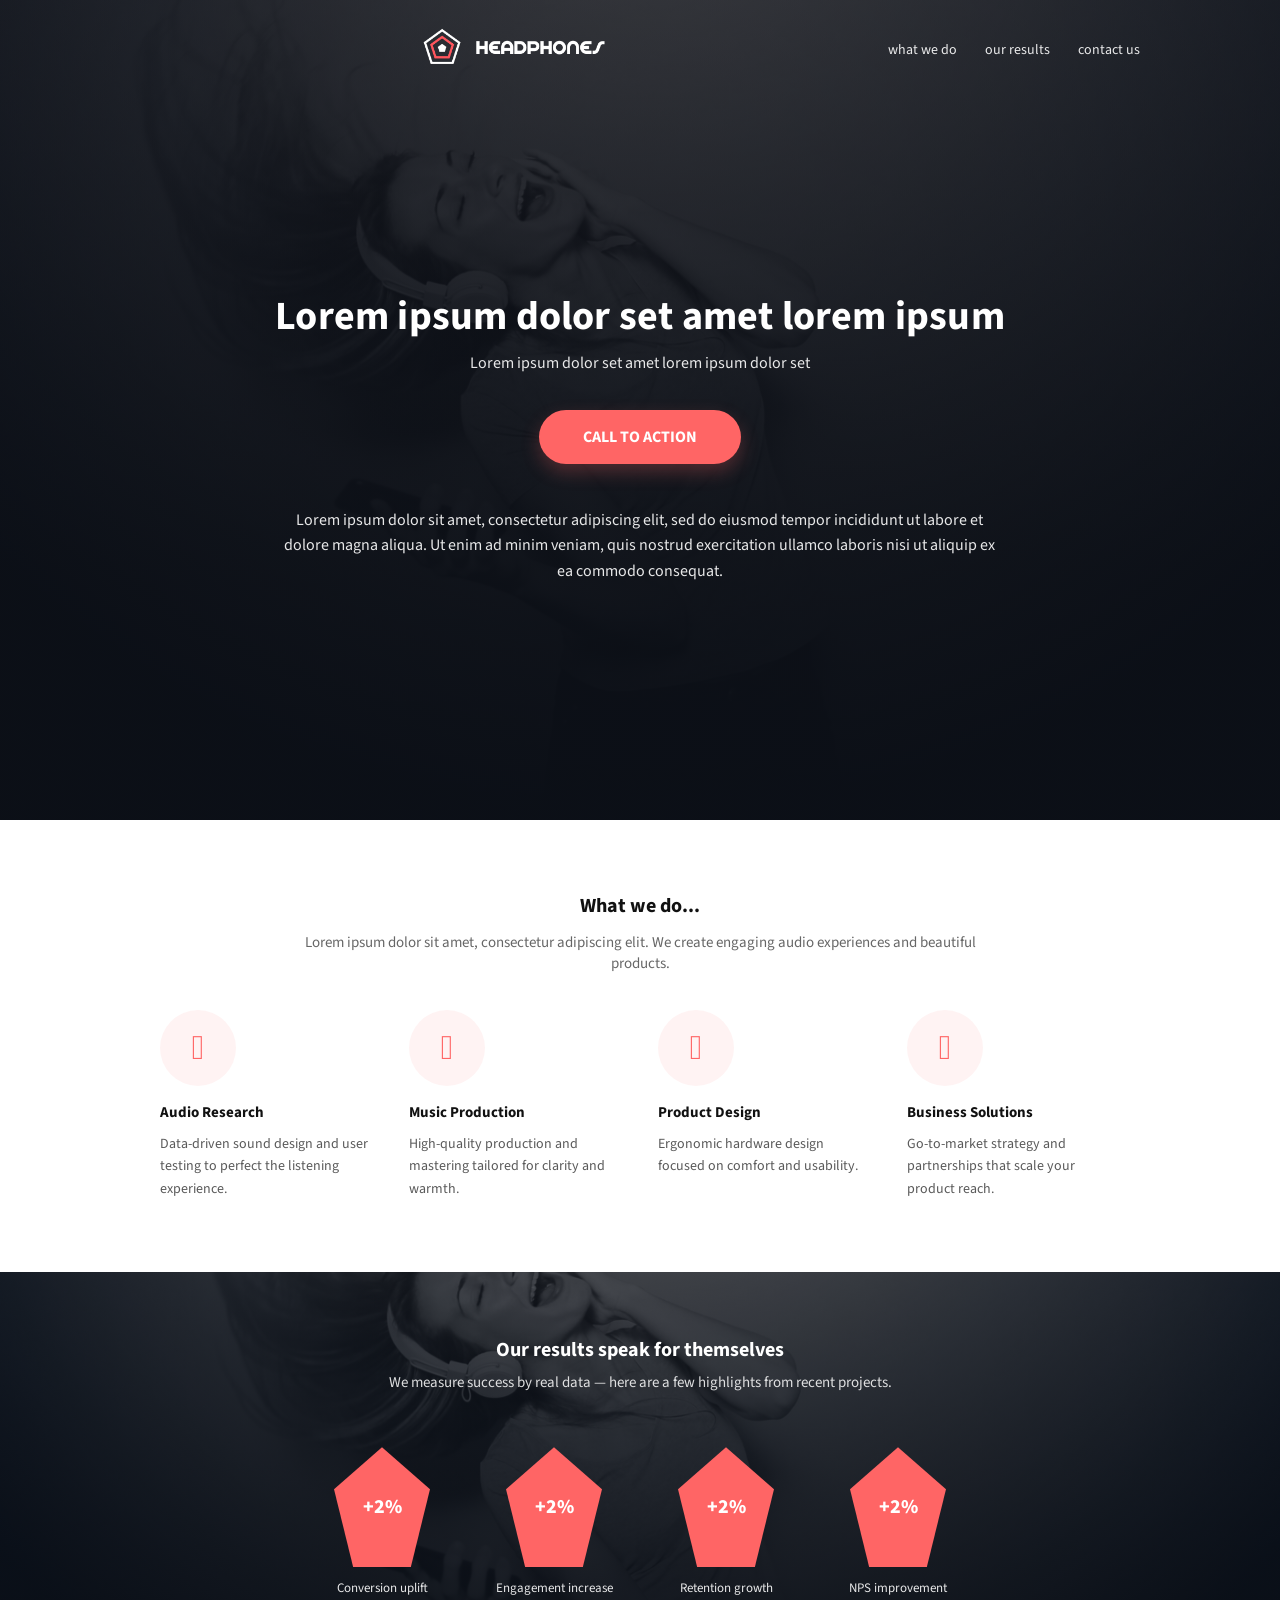
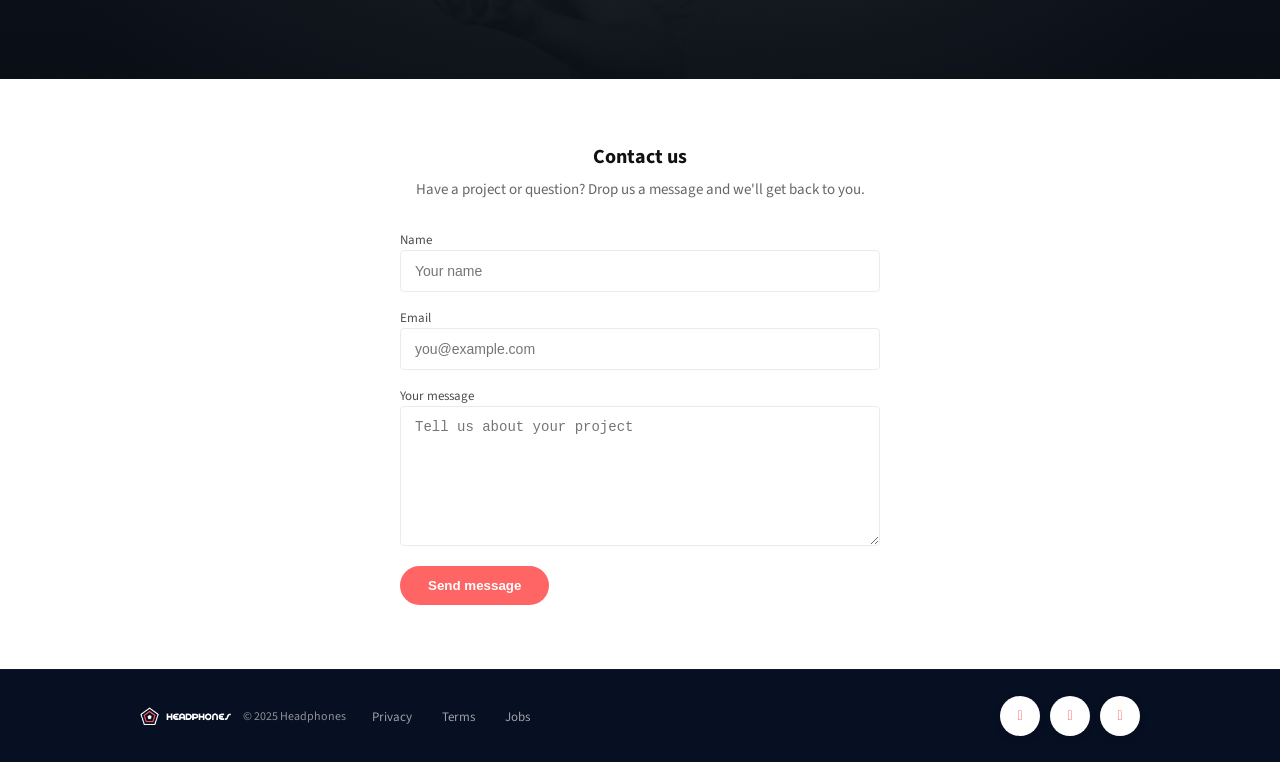
<file: headphones/8-index.html>
<!doctype html>
<html lang="en">
  <head>
    <meta charset="utf-8">
    <meta name="viewport" content="width=device-width, initial-scale=1">
    <title>Headphones - Landing</title>
    <link href="https://fonts.googleapis.com/css2?family=Source+Sans+3:wght@300;400;600;700&display=swap" rel="stylesheet">
    <link rel="stylesheet" href="8-styles.css">
  </head>
  <body>
    <div class="page">
      <header class="site-header">
        <div class="container header-inner">
          <button class="nav-toggle" aria-label="Open menu" aria-expanded="false">
            <span></span>
            <span></span>
            <span></span>
          </button>

          <div class="logo-wrap">
            <img src="images/logo_headphones.png" alt="Headphones logo" class="logo">
          </div>

          <nav class="site-nav">
            <ul>
              <li><a href="#">what we do</a></li>
              <li><a href="#">our results</a></li>
              <li><a href="#">contact us</a></li>
            </ul>
          </nav>
        </div>
      </header>

      <main>
        <section class="hero">
          <div class="overlay"></div>
          <div class="container hero-content">
            <h1 class="hero-title">Lorem ipsum dolor set amet lorem ipsum</h1>
            <p class="hero-sub">Lorem ipsum dolor set amet lorem ipsum dolor set</p>

            <a href="#" class="cta">CALL TO ACTION</a>

            <p class="hero-body">Lorem ipsum dolor sit amet, consectetur adipiscing elit, sed do eiusmod tempor incididunt ut labore et dolore magna aliqua. Ut enim ad minim veniam, quis nostrud exercitation ullamco laboris nisi ut aliquip ex ea commodo consequat.</p>
          </div>
        </section>

        <section class="what-we-do">
          <div class="container">
            <div class="section-head">
              <h2>What we do...</h2>
              <p class="lead">Lorem ipsum dolor sit amet, consectetur adipiscing elit. We create engaging audio experiences and beautiful products.</p>
            </div>

            <div class="services">
              <div class="service">
                <span class="icon" aria-hidden="true">&#xe909;</span>
                <h4>Audio Research</h4>
                <p>Data-driven sound design and user testing to perfect the listening experience.</p>
              </div>

              <div class="service">
                <span class="icon" aria-hidden="true">&#xe90d;</span>
                <h4>Music Production</h4>
                <p>High-quality production and mastering tailored for clarity and warmth.</p>
              </div>

              <div class="service">
                <span class="icon" aria-hidden="true">&#xe90b;</span>
                <h4>Product Design</h4>
                <p>Ergonomic hardware design focused on comfort and usability.</p>
              </div>

              <div class="service">
                <span class="icon" aria-hidden="true">&#xe906;</span>
                <h4>Business Solutions</h4>
                <p>Go-to-market strategy and partnerships that scale your product reach.</p>
              </div>
            </div>
          </div>
        </section>

        <section class="results-section">
          <div class="results-inner">
            <div class="results-head">
              <h3>Our results speak for themselves</h3>
              <p>We measure success by real data — here are a few highlights from recent projects.</p>
            </div>

            <div class="results-grid" role="list">
              <div class="result-card" role="listitem">
                <div class="result-shape" aria-hidden="true">+2%</div>
                <div class="result-label">Conversion uplift</div>
              </div>

              <div class="result-card" role="listitem">
                <div class="result-shape" aria-hidden="true">+2%</div>
                <div class="result-label">Engagement increase</div>
              </div>

              <div class="result-card" role="listitem">
                <div class="result-shape" aria-hidden="true">+2%</div>
                <div class="result-label">Retention growth</div>
              </div>

              <div class="result-card" role="listitem">
                <div class="result-shape" aria-hidden="true">+2%</div>
                <div class="result-label">NPS improvement</div>
              </div>
            </div>
          </div>
        </section>

        <section class="contact-section">
          <div class="contact-inner">
            <div class="contact-head">
              <h3>Contact us</h3>
              <p>Have a project or question? Drop us a message and we'll get back to you.</p>
            </div>

            <form class="contact-form" action="#" method="post" novalidate>
              <div>
                <label for="name">Name</label>
                <input id="name" name="name" type="text" placeholder="Your name">
              </div>

              <div>
                <label for="email">Email</label>
                <input id="email" name="email" type="email" placeholder="you@example.com">
              </div>

              <div>
                <label for="message">Your message</label>
                <textarea id="message" name="message" placeholder="Tell us about your project"></textarea>
              </div>

              <div>
                <button class="contact-cta" type="submit">Send message</button>
              </div>
            </form>
          </div>
        </section>
      </main>
      <footer class="site-footer">
        <div class="container footer-inner">
          <div class="footer-left">
            <img src="images/logo_headphones.png" alt="Headphones logo" class="logo footer-logo">
            <div class="footer-copy">&copy; 2025 Headphones</div>
          </div>

          <div class="footer-center">
            <nav class="footer-nav" aria-label="Footer links">
              <ul>
                <li><a href="#">Privacy</a></li>
                <li><a href="#">Terms</a></li>
                <li><a href="#">Jobs</a></li>
              </ul>
            </nav>
          </div>

          <div class="footer-right">
            <a class="social" href="#" aria-label="Facebook" target="_blank" rel="noopener noreferrer">
              <span class="social-icon">&#xe908;</span>
              <span class="visually-hidden">Facebook</span>
            </a>
            <a class="social" href="#" aria-label="Twitter" target="_blank" rel="noopener noreferrer">
              <span class="social-icon">&#xe90f;</span>
              <span class="visually-hidden">Twitter</span>
            </a>
            <a class="social" href="#" aria-label="Instagram" target="_blank" rel="noopener noreferrer">
              <span class="social-icon">&#xe90a;</span>
              <span class="visually-hidden">Instagram</span>
            </a>
          </div>
        </div>
      </footer>
    <script src="menu.js" defer></script>
    </div>
  </body>
</html>
</file>
<file: css_basic/base.css>
/* Importing webfonts */
/* (If you're learning CSS, you should disregard that) */

@import url(https://fonts.googleapis.com/css?family=Yeseva+One);
@import url(https://fonts.googleapis.com/css?family=Josefin+Sans:400,700,700italic,400italic);


/* CSS reset rules */

html, body {
	height: 100%;
	min-height: 100%;
}
html, body, div, span, applet, object, iframe,
h1, h2, h3, h4, h5, h6, p, blockquote, pre,
a, abbr, acronym, address, big, cite, code,
del, dfn, img, ins, kbd, q, s, samp,
small, strike, sub, sup, tt, var,
b, u, i, center,
dl, dt, dd,
fieldset, form, label, legend,
table, caption, tbody, tfoot, thead, tr, th, td,
article, aside, canvas, details, embed, 
figure, figcaption, footer, header, hgroup, 
menu, nav, output, ruby, section, summary,
time, mark, audio, video {
	margin: 0;
	padding: 0;
	border: 0;
	font-size: 100%;
	font: inherit;
	vertical-align: baseline;
}
/* HTML5 display-role reset for older browsers */
article, aside, details, figcaption, figure, 
footer, header, hgroup, menu, nav, section {
	display: block;
}
body {
	line-height: 1;
}
blockquote, q {
	quotes: none;
}
blockquote:before, blockquote:after,
q:before, q:after {
	content: '';
	content: none;
}
table {
	border-collapse: collapse;
	border-spacing: 0;
}


/* Fonts and colors */

body {
	display: flex;
	flex-direction: column;
	font-family: 'Josefin Sans', serif;
	color: rgba(0, 0, 0, 0.8);
}
h1, h2, h3, h4, h5, h6, header {
	font-family: 'Yeseva One', sans-serif;
}
header {
	border-bottom: 1px solid rgb(221,221,221);
	transition: border-bottom-color 1s ease;
}
header a {
	color: rgba(0, 0, 0, 0.8);
}
aside {
	background: #FAFAFA;
}
aside p {
	border: 1px solid #bbb;
	background: #ddd;
	color: black;
}
footer a {
	color: rgba(0, 0, 0, 0.8);
}
a {
	color: #F80002;
}


/* Positioning and margins */

@media (min-width: 1100px) {
	body {
		width: 1100px;
		margin: 0 auto;
	}
}

main {
	display: flex;
	flex-direction: row;
	flex: auto;
}

article {
	flex: 2;
	overflow-y: auto;
	padding: 50px 15px;
}
article > *:first-child {
	margin-top: 0;
}
aside {
	flex: 1;
	overflow-y: auto;
	padding: 50px 15px;
}
header .right {
	float: right;
	margin: 0 10px 15px;
}


/* Header */
header {
	padding: 20px 0;
	height: 80px;
}
header ul {
	list-style: none;
	margin: 0;
	padding: 0;
}
header li {
	display: inline;
	vertical-align:middle;
}
header li:first-child {
	margin: 0;
}
header li a {
	margin: 0 10px;
}
header li.logo {
	font-size: 36px;
}
header a {
	text-decoration: none;
}


/* Aside */

aside p {
	border-radius: 10px;
	padding: 20px 20px;
}


/* Footer */

footer {
	padding: 5px 15px;
	height: 80px;
}


/* Text styles and margins */

p {
	margin-bottom: 15px;
}
h1 {
	font-size: 36px;
	margin: 40px 0 20px;
}
h2 {
	font-size: 32px;
	margin: 30px 0 15px;
}
h3 {
	font-size: 28px;
	margin: 25px 0 10px;
}
h4 {
	font-size: 20px;
	font-weight: bold;
	margin: 20px 0 10px;
}
h5 {
	font-size: 18px;
	font-weight: bold;
	margin: 15px 0 10px;
}
h6 {
	font-weight: bold;
	margin: 5px 0;
}

@media (max-width: 800px) {
  body.works_on_smartphone {
  	display: block;
  }
  body.works_on_smartphone main {
  	display: block;
  }
  header .right {
  	float: none;
  }
}
</file>
<file: css_basic/styles.css>
/* Page background */
body {
	background: linear-gradient(180deg, #f6f8fb 0%, #ffffff 100%);
	color: rgba(0, 0, 0, 0.85);
}

/* Header styling */
header {
	background: linear-gradient(90deg, rgba(255,255,255,0.6), rgba(255,255,255,0.4));
}
header a {
	color: #333333;
}
header a:hover {
	color: #c50000;
	text-decoration: underline;
}

/* Main article card */
article {
	background: #ffffff;
	border: 1px solid #e9e9ea;
	border-radius: 8px;
	box-shadow: 0 6px 18px rgba(15, 20, 30, 0.04);
}

/* Aside panel visual */
aside {
	background: #fbfbfc;
	border: 1px solid #efefef;
	border-radius: 8px;
}

/* Table styling */
table {
	width: 100%;
	border: 1px solid #e6e6e6;
	border-radius: 6px;
	overflow: hidden;
}
table thead th {
	background: #f4f6f8;
	color: #222;
	font-weight: 700;
	padding: 10px 12px;
	text-align: left;
}
table tbody td {
	padding: 10px 12px;
	border-top: 1px solid #f0f0f0;
}
table tbody tr:nth-child(even) {
	background: #fbfbfb;
}

/* Images */
img {
	max-width: 100%;
	height: auto;
	display: block;
	border-radius: 6px;
	border: 1px solid #eee;
}

/* Footer */
footer {
	background: transparent;
	color: #333;
}

/* Links */
a:hover {
	color: #a30000;
}

/* Small utility: subtle callout style used in aside */
.callout {
	background: #fff7f7;
	border-left: 4px solid #ffd0d0;
	padding: 12px;
	border-radius: 6px;
}
</file>
<file: headphones/0-styles.css>
/* Fonts
   - Source Sans loaded from Google (fallback installed via link in HTML)
   - Spin Cycle OT: try to load local file if present, else fallback to a display font
*/
@font-face {
  font-family: 'SpinCycle';
  src: url('fonts/Spin-Cycle-OT.woff2') format('woff2'),
       url('fonts/Spin-Cycle-OT.woff') format('woff');
  font-weight: 400;
  font-style: normal;
  font-display: swap;
}

:root{
  --max-width: 1000px;
  --accent: #FF6565;
  --white: #ffffff;
}

*{box-sizing:border-box}
html,body{height:100%}
body{
  margin:0;
  font-family: 'Source Sans 3', 'Source Sans Pro', system-ui, -apple-system, "Segoe UI", Roboto, 'SpinCycle', Arial, sans-serif;
  color:var(--white);
  background:#111;
}

.container{
  max-width:var(--max-width);
  margin:0 auto;
  padding:0 20px;
}

/* Header */
.site-header{
  position:absolute;
  left:0;right:0;top:0;
  z-index:5;
}
.header-inner{
  display:flex;
  align-items:center;
  justify-content:space-between;
  padding:28px 0;
}
.logo{height:36px}
.logo-wrap{flex:1;text-align:center}

.site-nav ul{display:flex;gap:28px;align-items:center;margin:0;padding:0;list-style:none}
.site-nav a{color:rgba(255,255,255,0.9);text-decoration:none;font-size:14px}
.site-nav a:hover,.site-nav a:active{color:var(--accent)}

.nav-toggle{display:none;background:none;border:0;padding:8px;cursor:pointer}
.nav-toggle span{display:block;width:22px;height:2px;background:var(--white);margin:5px 0;border-radius:2px}

/* Hero */
.hero{
  min-height:820px;
  display:flex;
  align-items:center;
  justify-content:center;
  position:relative;
  background-image: linear-gradient(rgba(17,18,25,0.6), rgba(17,18,25,0.6)), url('images/headphones_hero_1.jpg');
  background-size:cover;
  background-position:center;
  color:var(--white);
}
.hero .overlay{position:absolute;inset:0;background:linear-gradient(180deg, rgba(11,14,20,0.4) 0%, rgba(11,14,20,0.75) 70%)}
.hero-content{position:relative;text-align:center;padding:140px 20px 80px}
.hero-title{font-size:40px;line-height:1.05;margin:0 0 14px;font-weight:700;letter-spacing:0.2px}
.hero-sub{margin:0 auto 36px;color:rgba(255,255,255,0.9);font-size:16px}

.cta{display:inline-block;background:var(--accent);color:var(--white);padding:16px 44px;border-radius:40px;text-decoration:none;font-weight:700;box-shadow:0 8px 18px rgba(255,101,101,0.25);transition:opacity .18s ease,transform .18s ease}
.cta:hover,.cta:active{opacity:0.9}

.hero-body{max-width:720px;margin:44px auto 0;color:rgba(255,255,255,0.9);line-height:1.6}

/* smaller screens */
@media (max-width: 1000px){
  .hero-title{font-size:36px}
}

/* Mobile layout at 480px and below */
@media (max-width:480px){
  .site-nav{display:none}
  .nav-toggle{display:block;position:absolute;left:18px;top:20px}

  .header-inner{position:relative;padding:18px 0}
  .logo-wrap{position:absolute;left:50%;transform:translateX(-50%);top:14px}

  .hero{
    min-height:760px;
    background-image: linear-gradient(rgba(17,18,25,0.55), rgba(17,18,25,0.7)), url('images/headphones_hero_2.jpg');
    background-size:cover;
    background-position:center top;
  }

  .hero-content{padding:110px 18px 40px}
  .hero-title{font-size:34px}
  .hero-sub{font-size:15px}
  .hero-body{font-size:14px;padding-bottom:40px}
}

/* Accessibility helpers */
a:focus{outline:2px solid rgba(255,255,255,0.12);outline-offset:4px}

/* Keep link hover color consistent site-wide */
a{color:inherit}
a:hover,a:active{color:var(--accent)}
</file>
<file: headphones/1-styles.css>
/* Fonts
   - Source Sans loaded from Google (fallback installed via link in HTML)
   - Spin Cycle OT: try to load local file if present, else fallback to a display font
*/
@font-face {
  font-family: 'SpinCycle';
  src: url('fonts/Spin-Cycle-OT.woff2') format('woff2'),
       url('fonts/Spin-Cycle-OT.woff') format('woff');
  font-weight: 400;
  font-style: normal;
  font-display: swap;
}

/* Holberton icon font (SVG generated by IcoMoon) */
@font-face {
  font-family: 'HolbertonIcons';
  src: url('fonts/holberton_school-icon.svg#holberton_school-icon') format('svg');
  font-weight: normal;
  font-style: normal;
  font-display: block;
}

:root{
  --max-width: 1000px;
  --accent: #FF6565;
  --white: #ffffff;
}

*{box-sizing:border-box}
html,body{height:100%}
body{
  margin:0;
  font-family: 'Source Sans 3', 'Source Sans Pro', system-ui, -apple-system, "Segoe UI", Roboto, 'SpinCycle', Arial, sans-serif;
  color:var(--white);
  background:#111;
}

.container{
  max-width:var(--max-width);
  margin:0 auto;
  padding:0 20px;
}

/* Header */
.site-header{
  position:absolute;
  left:0;right:0;top:0;
  z-index:5;
}
.header-inner{
  display:flex;
  align-items:center;
  justify-content:space-between;
  padding:28px 0;
}
.logo{height:36px}
.logo-wrap{flex:1;text-align:center}

.site-nav ul{display:flex;gap:28px;align-items:center;margin:0;padding:0;list-style:none}
.site-nav a{color:rgba(255,255,255,0.9);text-decoration:none;font-size:14px}
.site-nav a:hover,.site-nav a:active{color:var(--accent)}

.nav-toggle{display:none;background:none;border:0;padding:8px;cursor:pointer}
.nav-toggle span{display:block;width:22px;height:2px;background:var(--white);margin:5px 0;border-radius:2px}

/* Hero */
.hero{
  min-height:820px;
  display:flex;
  align-items:center;
  justify-content:center;
  position:relative;
  background-image: linear-gradient(rgba(17,18,25,0.6), rgba(17,18,25,0.6)), url('images/headphones_hero_1.jpg');
  background-size:cover;
  background-position:center;
  color:var(--white);
}
.hero .overlay{position:absolute;inset:0;background:linear-gradient(180deg, rgba(11,14,20,0.4) 0%, rgba(11,14,20,0.75) 70%)}
.hero-content{position:relative;text-align:center;padding:140px 20px 80px}
.hero-title{font-size:40px;line-height:1.05;margin:0 0 14px;font-weight:700;letter-spacing:0.2px}
.hero-sub{margin:0 auto 36px;color:rgba(255,255,255,0.9);font-size:16px}

.cta{display:inline-block;background:var(--accent);color:var(--white);padding:16px 44px;border-radius:40px;text-decoration:none;font-weight:700;box-shadow:0 8px 18px rgba(255,101,101,0.25);transition:opacity .18s ease,transform .18s ease}
.cta:hover,.cta:active{opacity:0.9}

.hero-body{max-width:720px;margin:44px auto 0;color:rgba(255,255,255,0.9);line-height:1.6}

/* smaller screens */
@media (max-width: 1000px){
  .hero-title{font-size:36px}
}

/* Mobile layout at 480px and below */
@media (max-width:480px){
  .site-nav{display:none}
  .nav-toggle{display:block;position:absolute;left:18px;top:20px}

  .header-inner{position:relative;padding:18px 0}
  .logo-wrap{position:absolute;left:50%;transform:translateX(-50%);top:14px}

  .hero{
    min-height:760px;
    background-image: linear-gradient(rgba(17,18,25,0.55), rgba(17,18,25,0.7)), url('images/headphones_hero_2.jpg');
    background-size:cover;
    background-position:center top;
  }

  .hero-content{padding:110px 18px 40px}
  .hero-title{font-size:34px}
  .hero-sub{font-size:15px}
  .hero-body{font-size:14px;padding-bottom:40px}
}

/* Accessibility helpers */
a:focus{outline:2px solid rgba(255,255,255,0.12);outline-offset:4px}

/* Keep link hover color consistent site-wide */
a{color:inherit}
a:hover,a:active{color:var(--accent)}

/* What we do section */
.what-we-do{background:#fff;color:#111;padding:72px 0}
.what-we-do .section-head{max-width:720px;margin:0 auto 36px;text-align:center}
.what-we-do h2{margin:0;font-size:20px;color:#111;font-weight:700}
.what-we-do p.lead{margin:12px 0 0;color:rgba(0,0,0,0.6);font-size:15px}
.services{display:grid;grid-template-columns:repeat(4,1fr);gap:36px;align-items:start;margin-top:36px}
.service{text-align:left}
.service .icon{display:inline-flex;align-items:center;justify-content:center;width:76px;height:76px;border-radius:50%;background:rgba(255,101,101,0.08);color:var(--accent);font-family:'HolbertonIcons';font-size:34px;line-height:1}
.service h4{margin:16px 0 10px;font-size:15px;color:#111;font-weight:700}
.service p{margin:0;color:rgba(0,0,0,0.65);font-size:14px;line-height:1.6}

@media (max-width:1000px){
  .services{grid-template-columns:repeat(2,1fr)}
}
@media (max-width:480px){
  .what-we-do{padding:48px 0}
  .services{grid-template-columns:1fr;gap:24px}
  .service{text-align:center}
  .service .icon{margin:0 auto}
}
</file>
<file: headphones/2-styles.css>
/* Fonts
   - Source Sans loaded from Google (fallback installed via link in HTML)
   - Spin Cycle OT: try to load local file if present, else fallback to a display font
*/
@font-face {
  font-family: 'SpinCycle';
  src: url('fonts/Spin-Cycle-OT.woff2') format('woff2'),
       url('fonts/Spin-Cycle-OT.woff') format('woff');
  font-weight: 400;
  font-style: normal;
  font-display: swap;
}

/* Holberton icon font (SVG generated by IcoMoon) */
@font-face {
  font-family: 'HolbertonIcons';
  src: url('fonts/holberton_school-icon.svg#holberton_school-icon') format('svg');
  font-weight: normal;
  font-style: normal;
  font-display: block;
}

:root{
  --max-width: 1000px;
  --accent: #FF6565;
  --white: #ffffff;
}

*{box-sizing:border-box}
html,body{height:100%}
body{
  margin:0;
  font-family: 'Source Sans 3', 'Source Sans Pro', system-ui, -apple-system, "Segoe UI", Roboto, 'SpinCycle', Arial, sans-serif;
  color:var(--white);
  background:#111;
}

.container{
  max-width:var(--max-width);
  margin:0 auto;
  padding:0 20px;
}

/* Header */
.site-header{
  position:absolute;
  left:0;right:0;top:0;
  z-index:5;
}
.header-inner{
  display:flex;
  align-items:center;
  justify-content:space-between;
  padding:28px 0;
}
.logo{height:36px}
.logo-wrap{flex:1;text-align:center}

.site-nav ul{display:flex;gap:28px;align-items:center;margin:0;padding:0;list-style:none}
.site-nav a{color:rgba(255,255,255,0.9);text-decoration:none;font-size:14px}
.site-nav a:hover,.site-nav a:active{color:var(--accent)}

.nav-toggle{display:none;background:none;border:0;padding:8px;cursor:pointer}
.nav-toggle span{display:block;width:22px;height:2px;background:var(--white);margin:5px 0;border-radius:2px}

/* Hero */
.hero{
  min-height:820px;
  display:flex;
  align-items:center;
  justify-content:center;
  position:relative;
  background-image: linear-gradient(rgba(17,18,25,0.6), rgba(17,18,25,0.6)), url('images/headphones_hero_1.jpg');
  background-size:cover;
  background-position:center;
  color:var(--white);
}
.hero .overlay{position:absolute;inset:0;background:linear-gradient(180deg, rgba(11,14,20,0.4) 0%, rgba(11,14,20,0.75) 70%)}
.hero-content{position:relative;text-align:center;padding:140px 20px 80px}
.hero-title{font-size:40px;line-height:1.05;margin:0 0 14px;font-weight:700;letter-spacing:0.2px}
.hero-sub{margin:0 auto 36px;color:rgba(255,255,255,0.9);font-size:16px}

.cta{display:inline-block;background:var(--accent);color:var(--white);padding:16px 44px;border-radius:40px;text-decoration:none;font-weight:700;box-shadow:0 8px 18px rgba(255,101,101,0.25);transition:opacity .18s ease,transform .18s ease}
.cta:hover,.cta:active{opacity:0.9}

.hero-body{max-width:720px;margin:44px auto 0;color:rgba(255,255,255,0.9);line-height:1.6}

/* smaller screens */
@media (max-width: 1000px){
  .hero-title{font-size:36px}
}

/* Mobile layout at 480px and below */
@media (max-width:480px){
  .site-nav{display:none}
  .nav-toggle{display:block;position:absolute;left:18px;top:20px}

  .header-inner{position:relative;padding:18px 0}
  .logo-wrap{position:absolute;left:50%;transform:translateX(-50%);top:14px}

  .hero{
    min-height:760px;
    background-image: linear-gradient(rgba(17,18,25,0.55), rgba(17,18,25,0.7)), url('images/headphones_hero_2.jpg');
    background-size:cover;
    background-position:center top;
  }

  .hero-content{padding:110px 18px 40px}
  .hero-title{font-size:34px}
  .hero-sub{font-size:15px}
  .hero-body{font-size:14px;padding-bottom:40px}
}

/* Accessibility helpers */
a:focus{outline:2px solid rgba(255,255,255,0.12);outline-offset:4px}

/* Keep link hover color consistent site-wide */
a{color:inherit}
a:hover,a:active{color:var(--accent)}

/* What we do section */
.what-we-do{background:#fff;color:#111;padding:72px 0}
.what-we-do .section-head{max-width:720px;margin:0 auto 36px;text-align:center}
.what-we-do h2{margin:0;font-size:20px;color:#111;font-weight:700}
.what-we-do p.lead{margin:12px 0 0;color:rgba(0,0,0,0.6);font-size:15px}
.services{display:grid;grid-template-columns:repeat(4,1fr);gap:36px;align-items:start;margin-top:36px}
.service{text-align:left}
.service .icon{display:inline-flex;align-items:center;justify-content:center;width:76px;height:76px;border-radius:50%;background:rgba(255,101,101,0.08);color:var(--accent);font-family:'HolbertonIcons';font-size:34px;line-height:1}
.service h4{margin:16px 0 10px;font-size:15px;color:#111;font-weight:700}
.service p{margin:0;color:rgba(0,0,0,0.65);font-size:14px;line-height:1.6}

@media (max-width:1000px){
  .services{grid-template-columns:repeat(2,1fr)}
}
@media (max-width:480px){
  .what-we-do{padding:48px 0}
  .services{grid-template-columns:1fr;gap:24px}
  .service{text-align:center}
  .service .icon{margin:0 auto}
}

/* Our results section */
.results-section{background-image: linear-gradient(180deg, rgba(11,14,20,0.6), rgba(11,14,20,0.85)), url('images/headphones_hero_1.jpg');background-size:cover;background-position:center;padding:64px 0;color:var(--white)}
.results-inner{max-width:var(--max-width);margin:0 auto;padding:0 20px}
.results-head{text-align:center;max-width:720px;margin:0 auto 28px}
.results-head h3{margin:0;font-size:20px;font-weight:700}
.results-head p{margin:8px 0 0;color:rgba(255,255,255,0.85);font-size:15px}
.results-grid{display:flex;gap:28px;align-items:center;justify-content:center;margin-top:36px}
.result-card{display:flex;flex-direction:column;align-items:center;gap:12px;background:transparent;border-radius:6px;padding:18px 12px;color:var(--white);min-width:140px}
.result-shape{width:120px;height:120px;display:flex;align-items:center;justify-content:center;background-color:transparent;color:var(--white);font-weight:800;font-size:20px;background-image:url('images/pentagone.png');background-size:contain;background-repeat:no-repeat;background-position:center}
.result-label{font-size:13px;color:rgba(255,255,255,0.9);text-align:center}

@media (max-width:1000px){
  .results-grid{flex-wrap:wrap}
  .result-card{min-width:120px}
}
@media (max-width:480px){
  .results-section{padding:48px 0}
  .results-grid{flex-direction:column;gap:18px}
}
</file>
<file: headphones/3-styles.css>
/* Fonts
   - Source Sans loaded from Google (fallback installed via link in HTML)
   - Spin Cycle OT: try to load local file if present, else fallback to a display font
*/
@font-face {
  font-family: 'SpinCycle';
  src: url('fonts/Spin-Cycle-OT.woff2') format('woff2'),
       url('fonts/Spin-Cycle-OT.woff') format('woff');
  font-weight: 400;
  font-style: normal;
  font-display: swap;
}

/* Holberton icon font (SVG generated by IcoMoon) */
@font-face {
  font-family: 'HolbertonIcons';
  src: url('fonts/holberton_school-icon.svg#holberton_school-icon') format('svg');
  font-weight: normal;
  font-style: normal;
  font-display: block;
}

:root{
  --max-width: 1000px;
  --accent: #FF6565;
  --white: #ffffff;
}

*{box-sizing:border-box}
html,body{height:100%}
body{
  margin:0;
  font-family: 'Source Sans 3', 'Source Sans Pro', system-ui, -apple-system, "Segoe UI", Roboto, 'SpinCycle', Arial, sans-serif;
  color:var(--white);
  background:#111;
}

.container{
  max-width:var(--max-width);
  margin:0 auto;
  padding:0 20px;
}

/* Header */
.site-header{
  position:absolute;
  left:0;right:0;top:0;
  z-index:5;
}
.header-inner{
  display:flex;
  align-items:center;
  justify-content:space-between;
  padding:28px 0;
}
.logo{height:36px}
.logo-wrap{flex:1;text-align:center}

.site-nav ul{display:flex;gap:28px;align-items:center;margin:0;padding:0;list-style:none}
.site-nav a{color:rgba(255,255,255,0.9);text-decoration:none;font-size:14px}
.site-nav a:hover,.site-nav a:active{color:var(--accent)}

.nav-toggle{display:none;background:none;border:0;padding:8px;cursor:pointer}
.nav-toggle span{display:block;width:22px;height:2px;background:var(--white);margin:5px 0;border-radius:2px}

/* Hero */
.hero{
  min-height:820px;
  display:flex;
  align-items:center;
  justify-content:center;
  position:relative;
  background-image: linear-gradient(rgba(17,18,25,0.6), rgba(17,18,25,0.6)), url('images/headphones_hero_1.jpg');
  background-size:cover;
  background-position:center;
  color:var(--white);
}
.hero .overlay{position:absolute;inset:0;background:linear-gradient(180deg, rgba(11,14,20,0.4) 0%, rgba(11,14,20,0.75) 70%)}
.hero-content{position:relative;text-align:center;padding:140px 20px 80px}
.hero-title{font-size:40px;line-height:1.05;margin:0 0 14px;font-weight:700;letter-spacing:0.2px}
.hero-sub{margin:0 auto 36px;color:rgba(255,255,255,0.9);font-size:16px}

.cta{display:inline-block;background:var(--accent);color:var(--white);padding:16px 44px;border-radius:40px;text-decoration:none;font-weight:700;box-shadow:0 8px 18px rgba(255,101,101,0.25);transition:opacity .18s ease,transform .18s ease}
.cta:hover,.cta:active{opacity:0.9}

.hero-body{max-width:720px;margin:44px auto 0;color:rgba(255,255,255,0.9);line-height:1.6}

/* smaller screens */
@media (max-width: 1000px){
  .hero-title{font-size:36px}
}

/* Mobile layout at 480px and below */
@media (max-width:480px){
  .site-nav{display:none}
  .nav-toggle{display:block;position:absolute;left:18px;top:20px}

  .header-inner{position:relative;padding:18px 0}
  .logo-wrap{position:absolute;left:50%;transform:translateX(-50%);top:14px}

  .hero{
    min-height:760px;
    background-image: linear-gradient(rgba(17,18,25,0.55), rgba(17,18,25,0.7)), url('images/headphones_hero_2.jpg');
    background-size:cover;
    background-position:center top;
  }

  .hero-content{padding:110px 18px 40px}
  .hero-title{font-size:34px}
  .hero-sub{font-size:15px}
  .hero-body{font-size:14px;padding-bottom:40px}
}

/* Accessibility helpers */
a:focus{outline:2px solid rgba(255,255,255,0.12);outline-offset:4px}

/* Keep link hover color consistent site-wide */
a{color:inherit}
a:hover,a:active{color:var(--accent)}

/* What we do section */
.what-we-do{background:#fff;color:#111;padding:72px 0}
.what-we-do .section-head{max-width:720px;margin:0 auto 36px;text-align:center}
.what-we-do h2{margin:0;font-size:20px;color:#111;font-weight:700}
.what-we-do p.lead{margin:12px 0 0;color:rgba(0,0,0,0.6);font-size:15px}
.services{display:grid;grid-template-columns:repeat(4,1fr);gap:36px;align-items:start;margin-top:36px}
.service{text-align:left}
.service .icon{display:inline-flex;align-items:center;justify-content:center;width:76px;height:76px;border-radius:50%;background:rgba(255,101,101,0.08);color:var(--accent);font-family:'HolbertonIcons';font-size:34px;line-height:1}
.service h4{margin:16px 0 10px;font-size:15px;color:#111;font-weight:700}
.service p{margin:0;color:rgba(0,0,0,0.65);font-size:14px;line-height:1.6}

@media (max-width:1000px){
  .services{grid-template-columns:repeat(2,1fr)}
}
@media (max-width:480px){
  .what-we-do{padding:48px 0}
  .services{grid-template-columns:1fr;gap:24px}
  .service{text-align:center}
  .service .icon{margin:0 auto}
}

/* Our results section */
.results-section{background-image: linear-gradient(180deg, rgba(11,14,20,0.6), rgba(11,14,20,0.85)), url('images/headphones_hero_1.jpg');background-size:cover;background-position:center;padding:64px 0;color:var(--white)}
.results-inner{max-width:var(--max-width);margin:0 auto;padding:0 20px}
.results-head{text-align:center;max-width:720px;margin:0 auto 28px}
.results-head h3{margin:0;font-size:20px;font-weight:700}
.results-head p{margin:8px 0 0;color:rgba(255,255,255,0.85);font-size:15px}
.results-grid{display:flex;gap:28px;align-items:center;justify-content:center;margin-top:36px}
.result-card{display:flex;flex-direction:column;align-items:center;gap:12px;background:transparent;border-radius:6px;padding:18px 12px;color:var(--white);min-width:140px}
.result-shape{width:120px;height:120px;display:flex;align-items:center;justify-content:center;background-color:transparent;color:var(--white);font-weight:800;font-size:20px;background-image:url('images/pentagone.png');background-size:contain;background-repeat:no-repeat;background-position:center}
.result-label{font-size:13px;color:rgba(255,255,255,0.9);text-align:center}

@media (max-width:1000px){
  .results-grid{flex-wrap:wrap}
  .result-card{min-width:120px}
}
@media (max-width:480px){
  .results-section{padding:48px 0}
  .results-grid{flex-direction:column;gap:18px}
}

/* Contact us section */
.contact-section{background:#fff;padding:64px 0;color:#111}
.contact-inner{max-width:520px;margin:0 auto;padding:0 20px;text-align:left}
.contact-head{text-align:center;margin-bottom:28px}
.contact-head h3{margin:0;font-size:20px;font-weight:700}
.contact-head p{margin:8px 0 0;color:rgba(0,0,0,0.6);font-size:15px}
.contact-form{display:flex;flex-direction:column;gap:14px;margin-top:18px}
.contact-form label{font-size:13px;color:rgba(0,0,0,0.7)}
.contact-form input[type="text"],
.contact-form input[type="email"],
.contact-form textarea{width:100%;padding:12px 14px;border:1px solid rgba(0,0,0,0.08);border-radius:4px;background:transparent;font-size:14px;color:#111}
.contact-form textarea{min-height:140px;resize:vertical}
.contact-cta{display:inline-block;background:var(--accent);color:var(--white);padding:12px 28px;border-radius:28px;text-decoration:none;font-weight:700;border:0;cursor:pointer}

@media (max-width:480px){
  .contact-section{padding:48px 0}
  .contact-inner{max-width:100%;padding:0 18px}
}
</file>
<file: headphones/6-styles.css>
/* Fonts
   - Source Sans loaded from Google (fallback installed via link in HTML)
   - Spin Cycle OT: try to load local file if present, else fallback to a display font
*/
@font-face {
  font-family: 'SpinCycle';
  src: url('fonts/Spin-Cycle-OT.woff2') format('woff2'),
       url('fonts/Spin-Cycle-OT.woff') format('woff');
  font-weight: 400;
  font-style: normal;
  font-display: swap;
}

/* Holberton icon font (SVG generated by IcoMoon) */
@font-face {
  font-family: 'HolbertonIcons';
  src: url('fonts/holberton_school-icon.svg#holberton_school-icon') format('svg');
  font-weight: normal;
  font-style: normal;
  font-display: block;
}

:root{
  --max-width: 1000px;
  --accent: #FF6565;
  --white: #ffffff;
}

*{box-sizing:border-box}
html,body{height:100%}
body{
  margin:0;
  font-family: 'Source Sans 3', 'Source Sans Pro', system-ui, -apple-system, "Segoe UI", Roboto, 'SpinCycle', Arial, sans-serif;
  color:var(--white);
  background:#111;
}

.container{
  max-width:var(--max-width);
  margin:0 auto;
  padding:0 20px;
}

/* Header */
.site-header{
  position:absolute;
  left:0;right:0;top:0;
  z-index:5;
}
.header-inner{
  display:flex;
  align-items:center;
  justify-content:space-between;
  padding:28px 0;
}
.logo{height:36px}
.logo-wrap{flex:1;text-align:center}

.site-nav ul{display:flex;gap:28px;align-items:center;margin:0;padding:0;list-style:none}
.site-nav a{color:rgba(255,255,255,0.9);text-decoration:none;font-size:14px}
.site-nav a:hover,.site-nav a:active{color:var(--accent)}

.nav-toggle{display:none;background:none;border:0;padding:8px;cursor:pointer}
.nav-toggle span{display:block;width:22px;height:2px;background:var(--white);margin:5px 0;border-radius:2px}

/* Hero */
.hero{
  min-height:820px;
  display:flex;
  align-items:center;
  justify-content:center;
  position:relative;
  background-image: linear-gradient(rgba(17,18,25,0.6), rgba(17,18,25,0.6)), url('images/headphones_hero_1.jpg');
  background-size:cover;
  background-position:center;
  color:var(--white);
}
.hero .overlay{position:absolute;inset:0;background:linear-gradient(180deg, rgba(11,14,20,0.4) 0%, rgba(11,14,20,0.75) 70%)}
.hero-content{position:relative;text-align:center;padding:140px 20px 80px}
.hero-title{font-size:40px;line-height:1.05;margin:0 0 14px;font-weight:700;letter-spacing:0.2px}
.hero-sub{margin:0 auto 36px;color:rgba(255,255,255,0.9);font-size:16px}

.cta{display:inline-block;background:var(--accent);color:var(--white);padding:16px 44px;border-radius:40px;text-decoration:none;font-weight:700;box-shadow:0 8px 18px rgba(255,101,101,0.25);transition:opacity .18s ease,transform .18s ease}
.cta:hover,.cta:active{opacity:0.9}

.hero-body{max-width:720px;margin:44px auto 0;color:rgba(255,255,255,0.9);line-height:1.6}

/* smaller screens */
@media (max-width: 1000px){
  .hero-title{font-size:36px}
}

/* Mobile layout at 480px and below */
@media (max-width:480px){
  .site-nav{display:none}
  .nav-toggle{display:block;position:absolute;left:18px;top:20px}

  .header-inner{position:relative;padding:18px 0}
  .logo-wrap{position:absolute;left:50%;transform:translateX(-50%);top:14px}

  .hero{
    min-height:760px;
    background-image: linear-gradient(rgba(17,18,25,0.55), rgba(17,18,25,0.7)), url('images/headphones_hero_2.jpg');
    background-size:cover;
    background-position:center top;
  }

  .hero-content{padding:110px 18px 40px}
  .hero-title{font-size:34px}
  .hero-sub{font-size:15px}
  .hero-body{font-size:14px;padding-bottom:40px}
}

/* Accessibility helpers */
a:focus{outline:2px solid rgba(255,255,255,0.12);outline-offset:4px}

/* Keep link hover color consistent site-wide */
a{color:inherit}
a:hover,a:active{color:var(--accent)}

/* What we do section */
.what-we-do{background:#fff;color:#111;padding:72px 0}
.what-we-do .section-head{max-width:720px;margin:0 auto 36px;text-align:center}
.what-we-do h2{margin:0;font-size:20px;color:#111;font-weight:700}
.what-we-do p.lead{margin:12px 0 0;color:rgba(0,0,0,0.6);font-size:15px}
.services{display:grid;grid-template-columns:repeat(4,1fr);gap:36px;align-items:start;margin-top:36px}
.service{text-align:left}
.service .icon{display:inline-flex;align-items:center;justify-content:center;width:76px;height:76px;border-radius:50%;background:rgba(255,101,101,0.08);color:var(--accent);font-family:'HolbertonIcons';font-size:34px;line-height:1}
.service h4{margin:16px 0 10px;font-size:15px;color:#111;font-weight:700}
.service p{margin:0;color:rgba(0,0,0,0.65);font-size:14px;line-height:1.6}

@media (max-width:1000px){
  .services{grid-template-columns:repeat(2,1fr)}
}
@media (max-width:480px){
  .what-we-do{padding:48px 0}
  .services{grid-template-columns:1fr;gap:24px}
  .service{text-align:center}
  .service .icon{margin:0 auto}
}

/* Our results section */
.results-section{background-image: linear-gradient(180deg, rgba(11,14,20,0.6), rgba(11,14,20,0.85)), url('images/headphones_hero_1.jpg');background-size:cover;background-position:center;padding:64px 0;color:var(--white)}
.results-inner{max-width:var(--max-width);margin:0 auto;padding:0 20px}
.results-head{text-align:center;max-width:720px;margin:0 auto 28px}
.results-head h3{margin:0;font-size:20px;font-weight:700}
.results-head p{margin:8px 0 0;color:rgba(255,255,255,0.85);font-size:15px}
.results-grid{display:flex;gap:28px;align-items:center;justify-content:center;margin-top:36px}
.result-card{display:flex;flex-direction:column;align-items:center;gap:12px;background:transparent;border-radius:6px;padding:18px 12px;color:var(--white);min-width:140px}
.result-shape{width:120px;height:120px;display:flex;align-items:center;justify-content:center;background:var(--accent);color:var(--white);font-weight:800;font-size:20px}

/* CSS pentagon shape using clip-path */
.result-shape{
  -webkit-clip-path: polygon(50% 0%, 90% 35%, 74% 100%, 26% 100%, 10% 35%);
  clip-path: polygon(50% 0%, 90% 35%, 74% 100%, 26% 100%, 10% 35%);
}

/* slightly scale down the pentagon on small screens so it fits */
@media (max-width:480px){
  .result-shape{width:96px;height:96px;font-size:16px}
}
.result-label{font-size:13px;color:rgba(255,255,255,0.9);text-align:center}

@media (max-width:1000px){
  .results-grid{flex-wrap:wrap}
  .result-card{min-width:120px}
}
@media (max-width:480px){
  .results-section{padding:48px 0}
  .results-grid{flex-direction:column;gap:18px}
}

/* Contact us section */
.contact-section{background:#fff;padding:64px 0;color:#111}
.contact-inner{max-width:520px;margin:0 auto;padding:0 20px;text-align:left}
.contact-head{text-align:center;margin-bottom:28px}
.contact-head h3{margin:0;font-size:20px;font-weight:700}
.contact-head p{margin:8px 0 0;color:rgba(0,0,0,0.6);font-size:15px}
.contact-form{display:flex;flex-direction:column;gap:14px;margin-top:18px}
.contact-form label{font-size:13px;color:rgba(0,0,0,0.7)}
.contact-form input[type="text"],
.contact-form input[type="email"],
.contact-form textarea{width:100%;padding:12px 14px;border:1px solid rgba(0,0,0,0.08);border-radius:4px;background:transparent;font-size:14px;color:#111}
.contact-form textarea{min-height:140px;resize:vertical}
.contact-cta{display:inline-block;background:var(--accent);color:var(--white);padding:12px 28px;border-radius:28px;text-decoration:none;font-weight:700;border:0;cursor:pointer}

@media (max-width:480px){
  .contact-section{padding:48px 0}
  .contact-inner{max-width:100%;padding:0 18px}
}

/* Footer */
.site-footer{background:#071022;color:rgba(255,255,255,0.9);padding:20px 0;border-top:1px solid rgba(255,255,255,0.03)}
.footer-inner{display:flex;align-items:center;justify-content:space-between;gap:20px;padding:6px 0}
.footer-left{display:flex;align-items:center;gap:12px}
.footer-logo{height:18px}
.footer-copy{font-size:12px;color:rgba(255,255,255,0.6);opacity:0.9}
.footer-center{flex:1;text-align:center}
.footer-nav ul{display:flex;gap:18px;align-items:center;margin:0;padding:0;list-style:none}
.footer-nav a{color:rgba(255,255,255,0.6);text-decoration:none;font-size:13px;padding:6px}
.footer-nav a:hover{color:var(--white);text-decoration:underline}
.footer-right{display:flex;gap:10px;align-items:center}
.social{display:inline-flex;align-items:center;justify-content:center;width:40px;height:40px;border-radius:50%;background:var(--white);color:var(--accent);text-decoration:none;border:none;box-shadow:0 2px 6px rgba(2,6,23,0.25)}
.social:hover{transform:translateY(-2px);box-shadow:0 6px 14px rgba(2,6,23,0.3)}
.social-icon{font-family:'HolbertonIcons';font-size:14px;line-height:1}

/* Accessibility helper */
.visually-hidden{position:absolute!important;height:1px;width:1px;overflow:hidden;clip:rect(1px,1px,1px,1px);white-space:nowrap;border:0;padding:0;margin:-1px}

@media (max-width:700px){
  .footer-inner{flex-direction:column;align-items:center;text-align:center;gap:10px}
  .footer-center{order:3}
  .footer-copy{order:2}
  .footer-right{order:4}
  .footer-left{order:1}
  .footer-nav ul{flex-wrap:wrap;justify-content:center}
}
</file>
<file: headphones/7-styles.css>
/* Fonts
   - Source Sans loaded from Google (fallback installed via link in HTML)
   - Spin Cycle OT: try to load local file if present, else fallback to a display font
*/
@font-face {
  font-family: 'SpinCycle';
  src: url('fonts/Spin-Cycle-OT.woff2') format('woff2'),
       url('fonts/Spin-Cycle-OT.woff') format('woff');
  font-weight: 400;
  font-style: normal;
  font-display: swap;
}

/* Holberton icon font (SVG generated by IcoMoon) */
@font-face {
  font-family: 'HolbertonIcons';
  src: url('fonts/holberton_school-icon.svg#holberton_school-icon') format('svg');
  font-weight: normal;
  font-style: normal;
  font-display: block;
}

:root{
  --max-width: 1000px;
  --accent: #FF6565;
  --white: #ffffff;
}

*{box-sizing:border-box}
html,body{height:100%}
body{
  margin:0;
  font-family: 'Source Sans 3', 'Source Sans Pro', system-ui, -apple-system, "Segoe UI", Roboto, 'SpinCycle', Arial, sans-serif;
  color:var(--white);
  background:#111;
}

.container{
  max-width:var(--max-width);
  margin:0 auto;
  padding:0 20px;
}

/* Header */
.site-header{
  position:absolute;
  left:0;right:0;top:0;
  z-index:5;
}
.header-inner{
  display:flex;
  align-items:center;
  justify-content:space-between;
  padding:28px 0;
}
.logo{height:36px}
.logo-wrap{flex:1;text-align:center}

.site-nav ul{display:flex;gap:28px;align-items:center;margin:0;padding:0;list-style:none}
.site-nav a{color:rgba(255,255,255,0.9);text-decoration:none;font-size:14px}
.site-nav a:hover,.site-nav a:active{color:var(--accent)}

.nav-toggle{display:none;background:none;border:0;padding:8px;cursor:pointer}
.nav-toggle span{display:block;width:22px;height:2px;background:var(--white);margin:5px 0;border-radius:2px}

/* Hero */
.hero{
  min-height:820px;
  display:flex;
  align-items:center;
  justify-content:center;
  position:relative;
  background-image: linear-gradient(rgba(17,18,25,0.6), rgba(17,18,25,0.6)), url('images/headphones_hero_1.jpg');
  background-size:cover;
  background-position:center;
  color:var(--white);
}
.hero .overlay{position:absolute;inset:0;background:linear-gradient(180deg, rgba(11,14,20,0.4) 0%, rgba(11,14,20,0.75) 70%)}
.hero-content{position:relative;text-align:center;padding:140px 20px 80px}
.hero-title{font-size:40px;line-height:1.05;margin:0 0 14px;font-weight:700;letter-spacing:0.2px}
.hero-sub{margin:0 auto 36px;color:rgba(255,255,255,0.9);font-size:16px}

.cta{display:inline-block;background:var(--accent);color:var(--white);padding:16px 44px;border-radius:40px;text-decoration:none;font-weight:700;box-shadow:0 8px 18px rgba(255,101,101,0.25);transition:opacity .18s ease,transform .18s ease}
.cta:hover,.cta:active{opacity:0.9}

.hero-body{max-width:720px;margin:44px auto 0;color:rgba(255,255,255,0.9);line-height:1.6}

/* smaller screens */
@media (max-width: 1000px){
  .hero-title{font-size:36px}
}

/* Mobile layout at 480px and below */
@media (max-width:480px){
  .site-nav{display:none}
  .nav-toggle{display:block;position:absolute;left:18px;top:20px}

  .header-inner{position:relative;padding:18px 0}
  .logo-wrap{position:absolute;left:50%;transform:translateX(-50%);top:14px}

  .hero{
    min-height:760px;
    background-image: linear-gradient(rgba(17,18,25,0.55), rgba(17,18,25,0.7)), url('images/headphones_hero_2.jpg');
    background-size:cover;
    background-position:center top;
  }

  .hero-content{padding:110px 18px 40px}
  .hero-title{font-size:34px}
  .hero-sub{font-size:15px}
  .hero-body{font-size:14px;padding-bottom:40px}
}

/* Accessibility helpers */
a:focus{outline:2px solid rgba(255,255,255,0.12);outline-offset:4px}

/* Keep link hover color consistent site-wide */
a{color:inherit}
a:hover,a:active{color:var(--accent)}

/* What we do section */
.what-we-do{background:#fff;color:#111;padding:72px 0}
.what-we-do .section-head{max-width:720px;margin:0 auto 36px;text-align:center}
.what-we-do h2{margin:0;font-size:20px;color:#111;font-weight:700}
.what-we-do p.lead{margin:12px 0 0;color:rgba(0,0,0,0.6);font-size:15px}
.services{display:grid;grid-template-columns:repeat(4,1fr);gap:36px;align-items:start;margin-top:36px}
.service{text-align:left}
.service .icon{display:inline-flex;align-items:center;justify-content:center;width:76px;height:76px;border-radius:50%;background:rgba(255,101,101,0.08);color:var(--accent);font-family:'HolbertonIcons';font-size:34px;line-height:1}
.service h4{margin:16px 0 10px;font-size:15px;color:#111;font-weight:700}
.service p{margin:0;color:rgba(0,0,0,0.65);font-size:14px;line-height:1.6}

@media (max-width:1000px){
  .services{grid-template-columns:repeat(2,1fr)}
}
@media (max-width:480px){
  .what-we-do{padding:48px 0}
  .services{grid-template-columns:1fr;gap:24px}
  .service{text-align:center}
  .service .icon{margin:0 auto}
}

/* Our results section */
.results-section{background-image: linear-gradient(180deg, rgba(11,14,20,0.6), rgba(11,14,20,0.85)), url('images/headphones_hero_1.jpg');background-size:cover;background-position:center;padding:64px 0;color:var(--white)}
.results-inner{max-width:var(--max-width);margin:0 auto;padding:0 20px}
.results-head{text-align:center;max-width:720px;margin:0 auto 28px}
.results-head h3{margin:0;font-size:20px;font-weight:700}
.results-head p{margin:8px 0 0;color:rgba(255,255,255,0.85);font-size:15px}
.results-grid{display:flex;gap:28px;align-items:center;justify-content:center;margin-top:36px}
.result-card{display:flex;flex-direction:column;align-items:center;gap:12px;background:transparent;border-radius:6px;padding:18px 12px;color:var(--white);min-width:140px}
.result-shape{width:120px;height:120px;display:flex;align-items:center;justify-content:center;background-color:transparent;color:var(--white);font-weight:800;font-size:20px;background-image:url('images/pentagone.png');background-size:contain;background-repeat:no-repeat;background-position:center}
.result-label{font-size:13px;color:rgba(255,255,255,0.9);text-align:center}

/* Animations: staggered reveal for services and results */
.services .service,
.results-grid .result-card{
  opacity:0;
  transform:translateY(16px);
  will-change:transform,opacity;
  animation-name:fadeUp;
  animation-duration:560ms;
  animation-timing-function:cubic-bezier(.2,.9,.2,1);
  animation-fill-mode:forwards;
}

@keyframes fadeUp{
  from{opacity:0;transform:translateY(16px)}
  to{opacity:1;transform:translateY(0)}
}

/* Staggered delays for up to 6 items */
.services .service:nth-child(1){animation-delay:0s}
.services .service:nth-child(2){animation-delay:120ms}
.services .service:nth-child(3){animation-delay:240ms}
.services .service:nth-child(4){animation-delay:360ms}
.services .service:nth-child(5){animation-delay:480ms}
.services .service:nth-child(6){animation-delay:600ms}

.results-grid .result-card:nth-child(1){animation-delay:0s}
.results-grid .result-card:nth-child(2){animation-delay:120ms}
.results-grid .result-card:nth-child(3){animation-delay:240ms}
.results-grid .result-card:nth-child(4){animation-delay:360ms}
.results-grid .result-card:nth-child(5){animation-delay:480ms}
.results-grid .result-card:nth-child(6){animation-delay:600ms}

/* Hover lift for interactivity */
.service:hover, .result-card:hover{transform:translateY(-6px)}

/* Respect user's reduced motion preferences */
@media (prefers-reduced-motion: reduce){
  .services .service,
  .results-grid .result-card{
    animation: none !important;
    transition: none !important;
    opacity:1;
    transform:none;
  }
  .service:hover, .result-card:hover{transform:none}
}

@media (max-width:1000px){
  .results-grid{flex-wrap:wrap}
  .result-card{min-width:120px}
}
@media (max-width:480px){
  .results-section{padding:48px 0}
  .results-grid{flex-direction:column;gap:18px}
}

/* Contact us section */
.contact-section{background:#fff;padding:64px 0;color:#111}
.contact-inner{max-width:520px;margin:0 auto;padding:0 20px;text-align:left}
.contact-head{text-align:center;margin-bottom:28px}
.contact-head h3{margin:0;font-size:20px;font-weight:700}
.contact-head p{margin:8px 0 0;color:rgba(0,0,0,0.6);font-size:15px}
.contact-form{display:flex;flex-direction:column;gap:14px;margin-top:18px}
.contact-form label{font-size:13px;color:rgba(0,0,0,0.7)}
.contact-form input[type="text"],
.contact-form input[type="email"],
.contact-form textarea{width:100%;padding:12px 14px;border:1px solid rgba(0,0,0,0.08);border-radius:4px;background:transparent;font-size:14px;color:#111}
.contact-form textarea{min-height:140px;resize:vertical}
.contact-cta{display:inline-block;background:var(--accent);color:var(--white);padding:12px 28px;border-radius:28px;text-decoration:none;font-weight:700;border:0;cursor:pointer}

@media (max-width:480px){
  .contact-section{padding:48px 0}
  .contact-inner{max-width:100%;padding:0 18px}
}

/* Footer */
.site-footer{background:#071022;color:rgba(255,255,255,0.9);padding:20px 0;border-top:1px solid rgba(255,255,255,0.03)}
.footer-inner{display:flex;align-items:center;justify-content:space-between;gap:20px;padding:6px 0}
.footer-left{display:flex;align-items:center;gap:12px}
.footer-logo{height:18px}
.footer-copy{font-size:12px;color:rgba(255,255,255,0.6);opacity:0.9}
.footer-center{flex:1;text-align:center}
.footer-nav ul{display:flex;gap:18px;align-items:center;margin:0;padding:0;list-style:none}
.footer-nav a{color:rgba(255,255,255,0.6);text-decoration:none;font-size:13px;padding:6px}
.footer-nav a:hover{color:var(--white);text-decoration:underline}
.footer-right{display:flex;gap:10px;align-items:center}
.social{display:inline-flex;align-items:center;justify-content:center;width:40px;height:40px;border-radius:50%;background:var(--white);color:var(--accent);text-decoration:none;border:none;box-shadow:0 2px 6px rgba(2,6,23,0.25)}
.social:hover{transform:translateY(-2px);box-shadow:0 6px 14px rgba(2,6,23,0.3)}
.social-icon{font-family:'HolbertonIcons';font-size:14px;line-height:1}

/* Accessibility helper */
.visually-hidden{position:absolute!important;height:1px;width:1px;overflow:hidden;clip:rect(1px,1px,1px,1px);white-space:nowrap;border:0;padding:0;margin:-1px}

@media (max-width:700px){
  .footer-inner{flex-direction:column;align-items:center;text-align:center;gap:10px}
  .footer-center{order:3}
  .footer-copy{order:2}
  .footer-right{order:4}
  .footer-left{order:1}
  .footer-nav ul{flex-wrap:wrap;justify-content:center}
}
</file>
<file: headphones/8-styles.css>
/* Fonts
   - Source Sans loaded from Google (fallback installed via link in HTML)
   - Spin Cycle OT: try to load local file if present, else fallback to a display font
*/
@font-face {
  font-family: 'SpinCycle';
  src: url('fonts/Spin-Cycle-OT.woff2') format('woff2'),
       url('fonts/Spin-Cycle-OT.woff') format('woff');
  font-weight: 400;
  font-style: normal;
  font-display: swap;
}

/* Holberton icon font (SVG generated by IcoMoon) */
@font-face {
  font-family: 'HolbertonIcons';
  src: url('fonts/holberton_school-icon.svg#holberton_school-icon') format('svg');
  font-weight: normal;
  font-style: normal;
  font-display: block;
}

:root{
  --max-width: 1000px;
  --accent: #FF6565;
  --white: #ffffff;
}

*{box-sizing:border-box}
html,body{height:100%}
body{
  margin:0;
  font-family: 'Source Sans 3', 'Source Sans Pro', system-ui, -apple-system, "Segoe UI", Roboto, 'SpinCycle', Arial, sans-serif;
  color:var(--white);
  background:#111;
}

.container{
  max-width:var(--max-width);
  margin:0 auto;
  padding:0 20px;
}

/* Header */
.site-header{
  position:absolute;
  left:0;right:0;top:0;
  z-index:5;
}
.header-inner{
  display:flex;
  align-items:center;
  justify-content:space-between;
  padding:28px 0;
}
.logo{height:36px}
.logo-wrap{flex:1;text-align:center}

.site-nav ul{display:flex;gap:28px;align-items:center;margin:0;padding:0;list-style:none}
.site-nav a{color:rgba(255,255,255,0.9);text-decoration:none;font-size:14px}
.site-nav a:hover,.site-nav a:active{color:var(--accent)}

.nav-toggle{display:none;background:none;border:0;padding:8px;cursor:pointer}
.nav-toggle span{display:block;width:22px;height:2px;background:var(--white);margin:5px 0;border-radius:2px}

/* Hero */
.hero{
  min-height:820px;
  display:flex;
  align-items:center;
  justify-content:center;
  position:relative;
  background-image: linear-gradient(rgba(17,18,25,0.6), rgba(17,18,25,0.6)), url('images/headphones_hero_1.jpg');
  background-size:cover;
  background-position:center;
  color:var(--white);
}
.hero .overlay{position:absolute;inset:0;background:linear-gradient(180deg, rgba(11,14,20,0.4) 0%, rgba(11,14,20,0.75) 70%)}
.hero-content{position:relative;text-align:center;padding:140px 20px 80px}
.hero-title{font-size:40px;line-height:1.05;margin:0 0 14px;font-weight:700;letter-spacing:0.2px}
.hero-sub{margin:0 auto 36px;color:rgba(255,255,255,0.9);font-size:16px}

.cta{display:inline-block;background:var(--accent);color:var(--white);padding:16px 44px;border-radius:40px;text-decoration:none;font-weight:700;box-shadow:0 8px 18px rgba(255,101,101,0.25);transition:opacity .18s ease,transform .18s ease}
.cta:hover,.cta:active{opacity:0.9}

.hero-body{max-width:720px;margin:44px auto 0;color:rgba(255,255,255,0.9);line-height:1.6}

/* smaller screens */
@media (max-width: 1000px){
  .hero-title{font-size:36px}
}

/* Mobile layout at 480px and below */
@media (max-width:480px){
  .site-nav{display:none}
  .nav-toggle{display:block;position:absolute;left:18px;top:20px}

  .header-inner{position:relative;padding:18px 0}
  .logo-wrap{position:absolute;left:50%;transform:translateX(-50%);top:14px}

  .hero{
    min-height:760px;
    background-image: linear-gradient(rgba(17,18,25,0.55), rgba(17,18,25,0.7)), url('images/headphones_hero_2.jpg');
    background-size:cover;
    background-position:center top;
  }

  .hero-content{padding:110px 18px 40px}
  .hero-title{font-size:34px}
  .hero-sub{font-size:15px}
  .hero-body{font-size:14px;padding-bottom:40px}

  /* Mobile nav open state */
  .site-nav.open{display:flex;position:absolute;left:0;right:0;top:64px;background:rgba(2,6,23,0.98);padding:18px 20px;justify-content:center;z-index:20}
  .site-nav.open ul{flex-direction:column;gap:14px}
  .site-nav.open a{color:var(--white);padding:10px 0;display:block;font-size:16px}

  /* Hamburger to X animation */
  .nav-toggle span{transition:transform .18s ease,opacity .18s ease}
  .nav-toggle.open span:nth-child(1){transform:translateY(7px) rotate(45deg)}
  .nav-toggle.open span:nth-child(2){opacity:0}
  .nav-toggle.open span:nth-child(3){transform:translateY(-7px) rotate(-45deg)}
}

/* Accessibility helpers */
a:focus{outline:2px solid rgba(255,255,255,0.12);outline-offset:4px}

/* Keep link hover color consistent site-wide */
a{color:inherit}
a:hover,a:active{color:var(--accent)}

/* What we do section */
.what-we-do{background:#fff;color:#111;padding:72px 0}
.what-we-do .section-head{max-width:720px;margin:0 auto 36px;text-align:center}
.what-we-do h2{margin:0;font-size:20px;color:#111;font-weight:700}
.what-we-do p.lead{margin:12px 0 0;color:rgba(0,0,0,0.6);font-size:15px}
.services{display:grid;grid-template-columns:repeat(4,1fr);gap:36px;align-items:start;margin-top:36px}
.service{text-align:left}
.service .icon{display:inline-flex;align-items:center;justify-content:center;width:76px;height:76px;border-radius:50%;background:rgba(255,101,101,0.08);color:var(--accent);font-family:'HolbertonIcons';font-size:34px;line-height:1}
.service h4{margin:16px 0 10px;font-size:15px;color:#111;font-weight:700}
.service p{margin:0;color:rgba(0,0,0,0.65);font-size:14px;line-height:1.6}

@media (max-width:1000px){
  .services{grid-template-columns:repeat(2,1fr)}
}
@media (max-width:480px){
  .what-we-do{padding:48px 0}
  .services{grid-template-columns:1fr;gap:24px}
  .service{text-align:center}
  .service .icon{margin:0 auto}
}

/* Our results section */
.results-section{background-image: linear-gradient(180deg, rgba(11,14,20,0.6), rgba(11,14,20,0.85)), url('images/headphones_hero_1.jpg');background-size:cover;background-position:center;padding:64px 0;color:var(--white)}
.results-inner{max-width:var(--max-width);margin:0 auto;padding:0 20px}
.results-head{text-align:center;max-width:720px;margin:0 auto 28px}
.results-head h3{margin:0;font-size:20px;font-weight:700}
.results-head p{margin:8px 0 0;color:rgba(255,255,255,0.85);font-size:15px}
.results-grid{display:flex;gap:28px;align-items:center;justify-content:center;margin-top:36px}
.result-card{display:flex;flex-direction:column;align-items:center;gap:12px;background:transparent;border-radius:6px;padding:18px 12px;color:var(--white);min-width:140px}
.result-shape{width:120px;height:120px;display:flex;align-items:center;justify-content:center;background:var(--accent);color:var(--white);font-weight:800;font-size:20px}

/* CSS pentagon shape using clip-path */
.result-shape{
  -webkit-clip-path: polygon(50% 0%, 90% 35%, 74% 100%, 26% 100%, 10% 35%);
  clip-path: polygon(50% 0%, 90% 35%, 74% 100%, 26% 100%, 10% 35%);
}

/* slightly scale down the pentagon on small screens so it fits */
@media (max-width:480px){
  .result-shape{width:96px;height:96px;font-size:16px}
}
.result-label{font-size:13px;color:rgba(255,255,255,0.9);text-align:center}

@media (max-width:1000px){
  .results-grid{flex-wrap:wrap}
  .result-card{min-width:120px}
}
@media (max-width:480px){
  .results-section{padding:48px 0}
  .results-grid{flex-direction:column;gap:18px}
}

/* Contact us section */
.contact-section{background:#fff;padding:64px 0;color:#111}
.contact-inner{max-width:520px;margin:0 auto;padding:0 20px;text-align:left}
.contact-head{text-align:center;margin-bottom:28px}
.contact-head h3{margin:0;font-size:20px;font-weight:700}
.contact-head p{margin:8px 0 0;color:rgba(0,0,0,0.6);font-size:15px}
.contact-form{display:flex;flex-direction:column;gap:14px;margin-top:18px}
.contact-form label{font-size:13px;color:rgba(0,0,0,0.7)}
.contact-form input[type="text"],
.contact-form input[type="email"],
.contact-form textarea{width:100%;padding:12px 14px;border:1px solid rgba(0,0,0,0.08);border-radius:4px;background:transparent;font-size:14px;color:#111}
.contact-form textarea{min-height:140px;resize:vertical}
.contact-cta{display:inline-block;background:var(--accent);color:var(--white);padding:12px 28px;border-radius:28px;text-decoration:none;font-weight:700;border:0;cursor:pointer}

@media (max-width:480px){
  .contact-section{padding:48px 0}
  .contact-inner{max-width:100%;padding:0 18px}
}

/* Footer */
.site-footer{background:#071022;color:rgba(255,255,255,0.9);padding:20px 0;border-top:1px solid rgba(255,255,255,0.03)}
.footer-inner{display:flex;align-items:center;justify-content:space-between;gap:20px;padding:6px 0}
.footer-left{display:flex;align-items:center;gap:12px}
.footer-logo{height:18px}
.footer-copy{font-size:12px;color:rgba(255,255,255,0.6);opacity:0.9}
.footer-center{flex:1;text-align:center}
.footer-nav ul{display:flex;gap:18px;align-items:center;margin:0;padding:0;list-style:none}
.footer-nav a{color:rgba(255,255,255,0.6);text-decoration:none;font-size:13px;padding:6px}
.footer-nav a:hover{color:var(--white);text-decoration:underline}
.footer-right{display:flex;gap:10px;align-items:center}
.social{display:inline-flex;align-items:center;justify-content:center;width:40px;height:40px;border-radius:50%;background:var(--white);color:var(--accent);text-decoration:none;border:none;box-shadow:0 2px 6px rgba(2,6,23,0.25)}
.social:hover{transform:translateY(-2px);box-shadow:0 6px 14px rgba(2,6,23,0.3)}
.social-icon{font-family:'HolbertonIcons';font-size:14px;line-height:1}

/* Accessibility helper */
.visually-hidden{position:absolute!important;height:1px;width:1px;overflow:hidden;clip:rect(1px,1px,1px,1px);white-space:nowrap;border:0;padding:0;margin:-1px}

@media (max-width:700px){
  .footer-inner{flex-direction:column;align-items:center;text-align:center;gap:10px}
  .footer-center{order:3}
  .footer-copy{order:2}
  .footer-right{order:4}
  .footer-left{order:1}
  .footer-nav ul{flex-wrap:wrap;justify-content:center}
}
</file>
